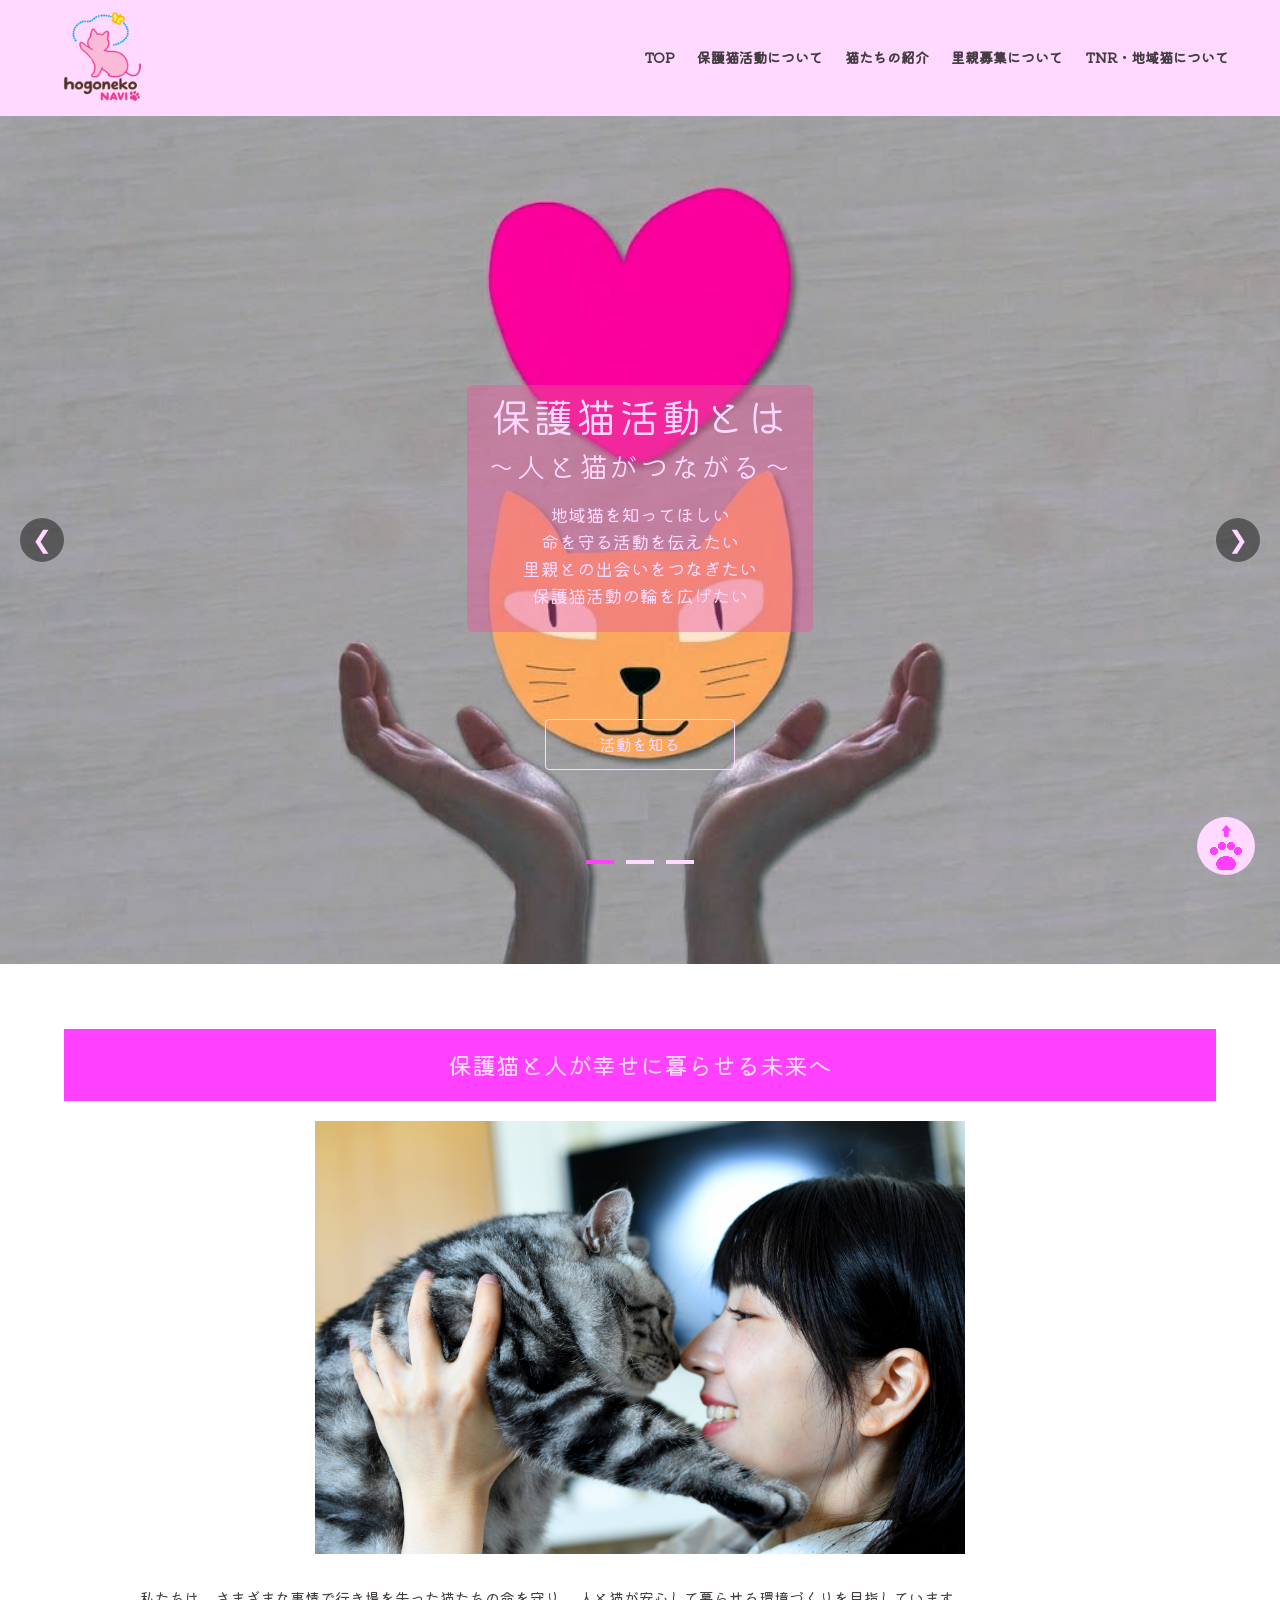
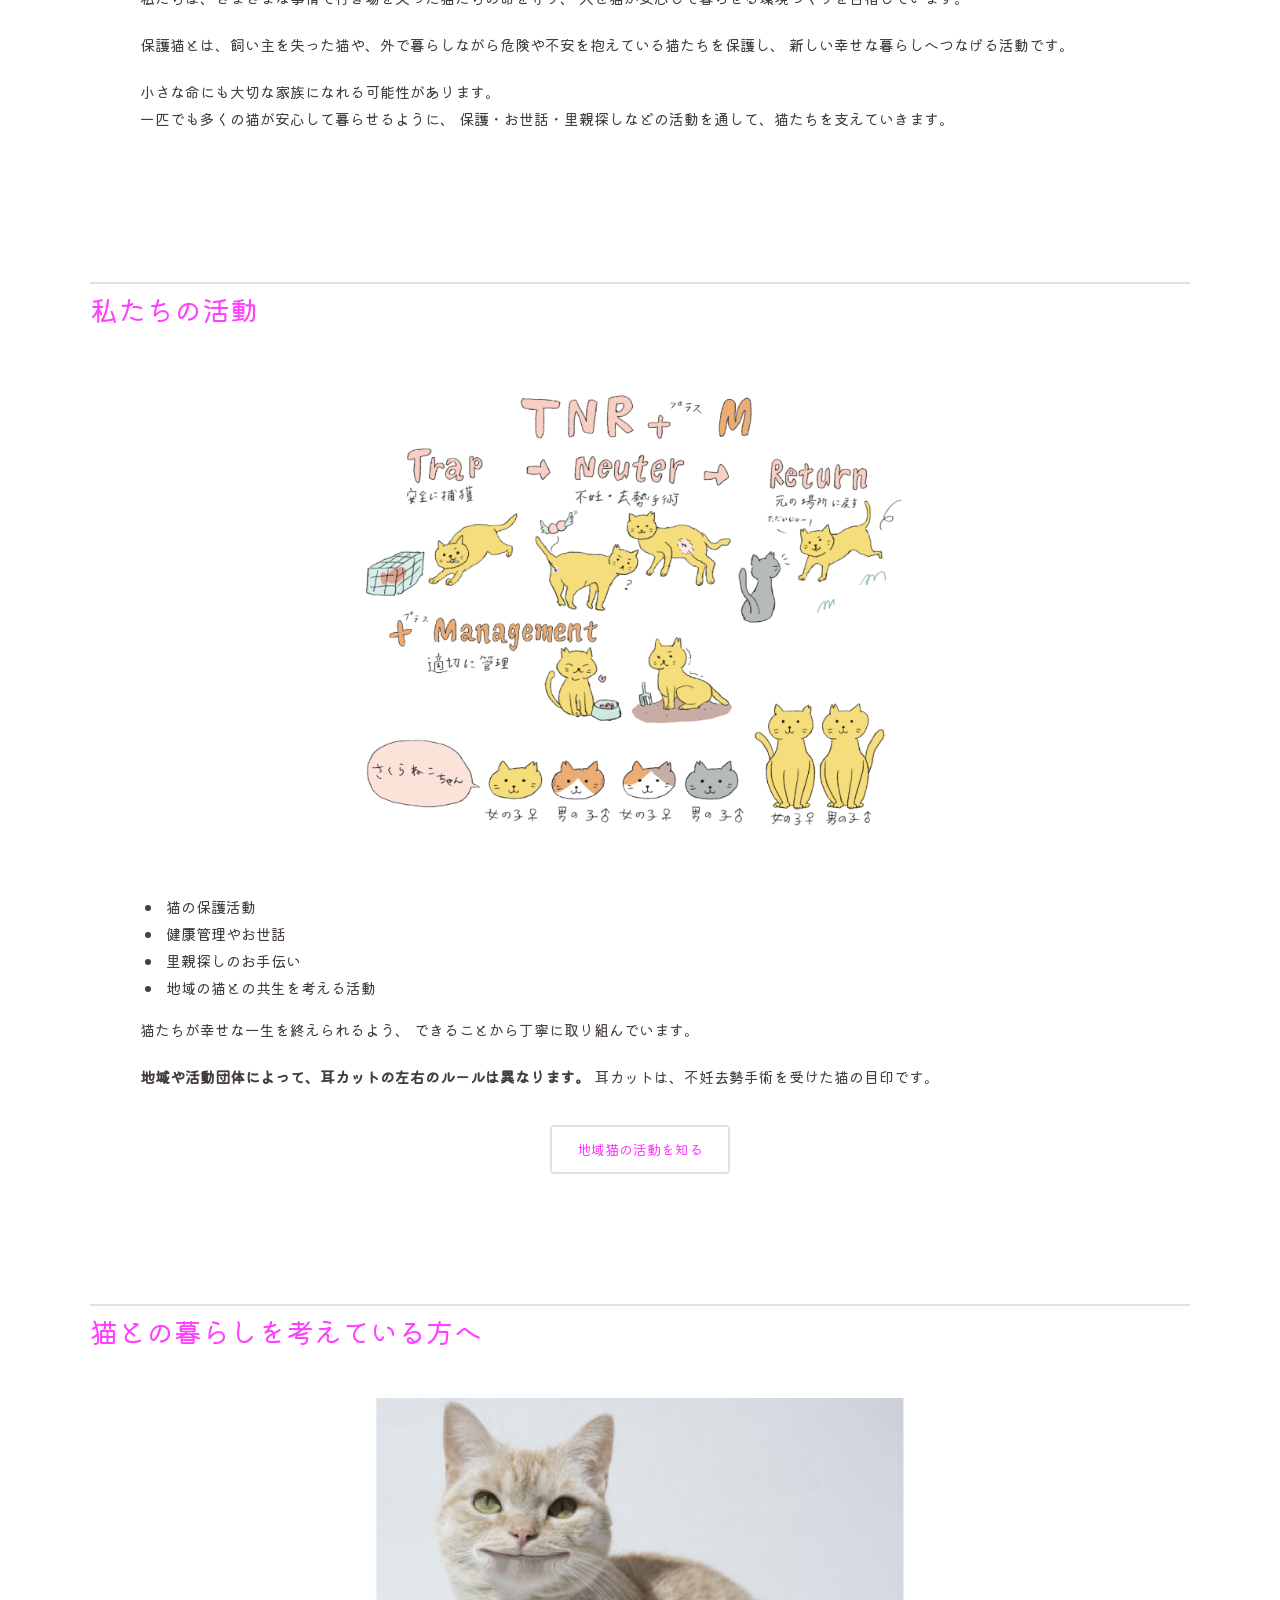
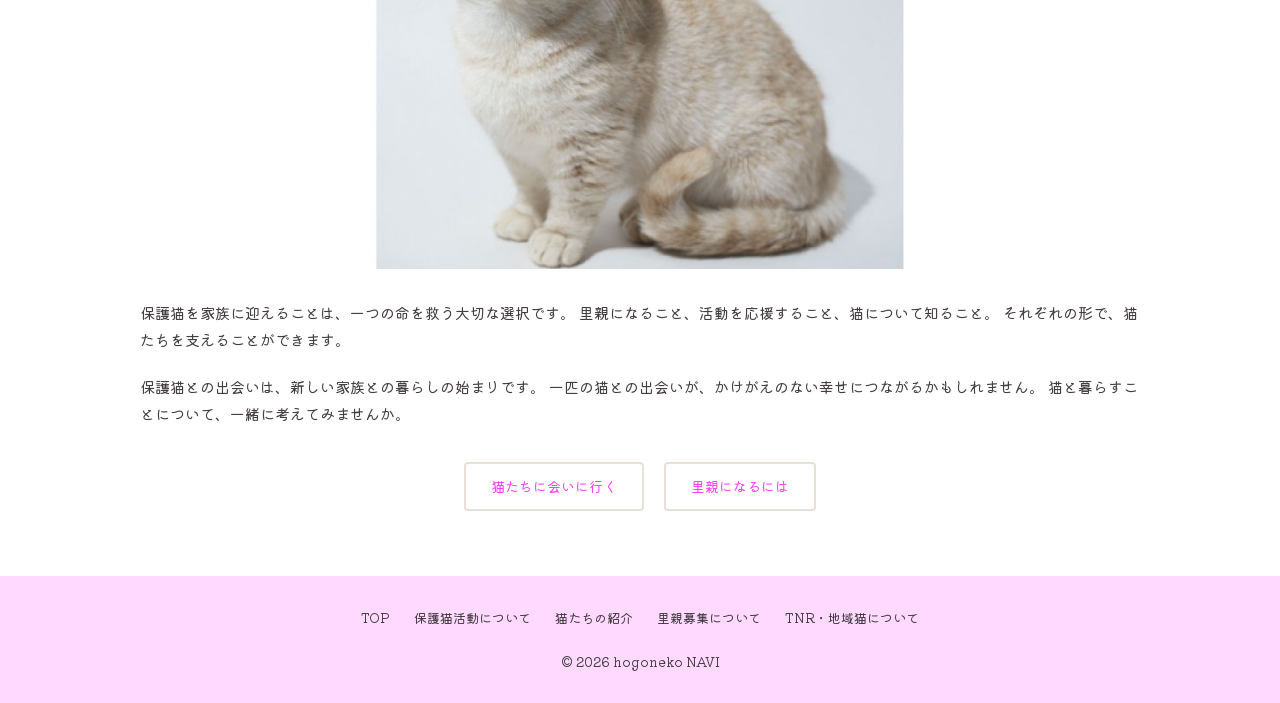
<file: index.html>
<!DOCTYPE html>
<html lang="ja">
<head>
  <meta charset="UTF-8">
  <meta name="viewport" content="width=device-width, initial-scale=1.0">

  <title>hogoneko NAVI｜保護猫と人が幸せに暮らせる未来へ</title>

  <meta name="description" content="保護猫と人が幸せに暮らせる未来へ。保護猫活動や猫たちの紹介、里親募集、TNR・地域猫について紹介します。">

  <link rel="icon" type="image/png" href="images/logo/favicon.png">

  <!-- OGP -->
  <meta property="og:title" content="hogoneko NAVI｜保護猫と人が幸せに暮らせる未来へ">
  <meta property="og:description" content="保護猫と人が幸せに暮らせる未来へ。保護猫活動や猫たちの紹介、里親募集、TNR・地域猫について紹介します。">
  <meta property="og:type" content="website">
  <meta property="og:url" content="https://hogonekonavi.github.io/">
  <meta property="og:image" content="https://hogonekonavi.github.io/images/logo/ogp.png">
  <meta property="og:site_name" content="hogoneko NAVI">
  <meta property="og:locale" content="ja_JP">

  <!-- canonical -->
  <link rel="canonical" href="https://hogonekonavi.github.io/">

  <!-- Google Fonts -->
  <link rel="preconnect" href="https://fonts.googleapis.com">
  <link rel="preconnect" href="https://fonts.gstatic.com" crossorigin>
  <link href="https://fonts.googleapis.com/css2?family=Kiwi+Maru:wght@300;400;500&display=swap" rel="stylesheet">

  <link rel="stylesheet" href="style.css">
</head>


<body>

  <!-- ヘッダー -->
  <header class="site-header">

    <a href="index.html" class="site-logo">
     <img src="images/logo/logo-cat.png" alt="hogoneko NAVI">
    </a>

    <!-- スマートフォン用メニューボタン -->
    <button
      class="menu-toggle"
      type="button"
      aria-label="メニューを開く"
      aria-expanded="false"
      aria-controls="global-nav">
      <span></span>
      <span></span>
      <span></span>
    </button>

    <!-- 共通ナビゲーション -->
    <nav class="global-nav" id="global-nav">
      <a href="index.html">TOP</a>
      <a href="activity.html">保護猫活動について</a>
      <a href="cats.html">猫たちの紹介</a>
      <a href="adoption.html">里親募集について</a>
      <a href="tnr.html">TNR・地域猫について</a>
    </nav>

  </header>


  <!-- メインビジュアル -->
<main>

<section class="hero" id="home">

  <div class="hero-slide active">
    <img src="images/0-top/slide01.jpg" alt="保護猫活動">

    <div class="hero-content">

  <div class="hero-text-box">
  <h1>保護猫活動とは<br>
    <span class="hero-subtitle">～人と猫がつながる～</span>
  </h1>
  <p class="hero-description">
  地域猫を知ってほしい<br>
  命を守る活動を伝えたい<br>
  里親との出会いをつなぎたい<br>
  保護猫活動の輪を広げたい
</p>
</div>

  <a href="activity.html" class="hero-button">活動を知る</a>

</div>
  </div>

 


  <!-- ２枚目：保護された猫の幸せな姿 -->
  <div class="hero-slide">

    <img src="images/0-top/slide02.jpg" alt="安心して暮らす保護猫">

    <div class="hero-content">

  <div class="hero-text-box">
    <h1>保護された猫が<br>
安心して暮らす<br>
<span class="hero-subtitle">（幸せな姿）</span>
</h1>

    <p>
      １匹でも多くの猫が安心して暮らせるように
    </p>
  </div>

  <a href="cats.html" class="hero-button">
    猫たちに会う
  </a>

</div>
</div>
  


  <!-- ３枚目：地域猫を見守る活動 -->
  <div class="hero-slide">

    <img src="images/0-top/slide03.jpg" alt="地域で見守られる猫">

    <div class="hero-content">

  <div class="hero-text-box">
    <h1>地域猫を見守る活動<br>
<span class="hero-subtitle">（地域で生きる猫）</span>
</h1>

    <p>
      地域の理解と協力で猫たちの命を守る
    </p>
  </div>

  <a href="tnr.html" class="hero-button">
    地域猫を知る
  </a>

</div>

  </div>

<!-- 前の画像へ -->
  <button class="slide-arrow prev"
          type="button"
          aria-label="前の画像へ">
    &#10094;
  </button>

  <!-- 次の画像へ -->
  <button class="slide-arrow next"
          type="button"
          aria-label="次の画像へ">
    &#10095;
  </button>

  <!-- 画像の位置を示す丸印 -->
  <div class="slide-indicators">
    <button class="active" type="button" aria-label="１枚目"></button>
    <button type="button" aria-label="２枚目"></button>
    <button type="button" aria-label="３枚目"></button>
  </div>

</section>

<!-- 1. 保護猫と人が幸せに暮らせる未来へ -->
    <section class="content-section about-section" id="about">

      <section class="page-heading">
  <h1>保護猫と人が幸せに暮らせる未来へ</h1>
</section>

      <img
        class="section-image"
        src="images/1-about/about1.jpg"
        alt="猫と人が触れ合う様子"
        loading="lazy"
      >

      <div class="section-text">
        <p>
          私たちは、さまざまな事情で行き場を失った猫たちの命を守り、
          人と猫が安心して暮らせる環境づくりを目指しています。
        </p>

        <p>
          保護猫とは、飼い主を失った猫や、外で暮らしながら危険や不安を抱えている猫たちを保護し、
          新しい幸せな暮らしへつなげる活動です。
        </p>

        <p>
          小さな命にも大切な家族になれる可能性があります。
          <br>一匹でも多くの猫が安心して暮らせるように、
          保護・お世話・里親探しなどの活動を通して、猫たちを支えていきます。
        </p>
      </div>

    </section>


    <!-- 2. 私たちの活動 -->
    <section class="content-section activity-section">

      <h2>私たちの活動</h2>

      <img
        class="section-image"
        src="images/1-about/about2.png"
        alt="保護猫活動のイラスト"
        loading="lazy"
      >

      
<div class="section-text">

  <ul>
    <li>猫の保護活動</li>
    <li>健康管理やお世話</li>
    <li>里親探しのお手伝い</li>
    <li>地域の猫との共生を考える活動</li>
  </ul>

  <p>
    猫たちが幸せな一生を終えられるよう、
    できることから丁寧に取り組んでいます。
  </p>

  <p>
    <strong>
      地域や活動団体によって、耳カットの左右のルールは異なります。
    </strong>
    耳カットは、不妊去勢手術を受けた猫の目印です。
  </p>

</div>


      <a href="tnr.html" class="more-button">
        地域猫の活動を知る
      </a>

    </section>


    <!-- 3. 猫との暮らしを考えている方へ -->
    <section class="content-section living-section">

      <h2>猫との暮らしを考えている方へ</h2>

      <img
        class="section-image"
        src="images/1-about/about3.jpg"
        alt="猫との暮らしをイメージした猫の写真"
        loading="lazy"
      >

      <div class="section-text">
        
<p>
  保護猫を家族に迎えることは、一つの命を救う大切な選択です。
  里親になること、活動を応援すること、猫について知ること。
  それぞれの形で、猫たちを支えることができます。
</p>

<p>
  保護猫との出会いは、新しい家族との暮らしの始まりです。
  一匹の猫との出会いが、かけがえのない幸せにつながるかもしれません。
  猫と暮らすことについて、一緒に考えてみませんか。
</p>

      </div>

      <a href="cats.html" class="more-button">
  猫たちに会いに行く
</a>

      <a href="adoption.html" class="more-button">
  里親になるには
</a>

    </section>

  </main>


  <!-- フッター -->
  <footer class="site-footer">

    <nav class="footer-nav">
      <a href="index.html">TOP</a>
      <a href="activity.html">保護猫活動について</a>
      <a href="cats.html">猫たちの紹介</a>
      <a href="adoption.html">里親募集について</a>
      <a href="tnr.html">TNR・地域猫について</a>
    </nav>

   <p>&copy; 2026 hogoneko NAVI</p>

    </footer>

  <script src="script.js"></script>

<a href="#" class="back-to-top" aria-label="ページ上部に戻る">
  <span class="paw-print" aria-hidden="true"></span>
</a>

</body>
</html>
</file>
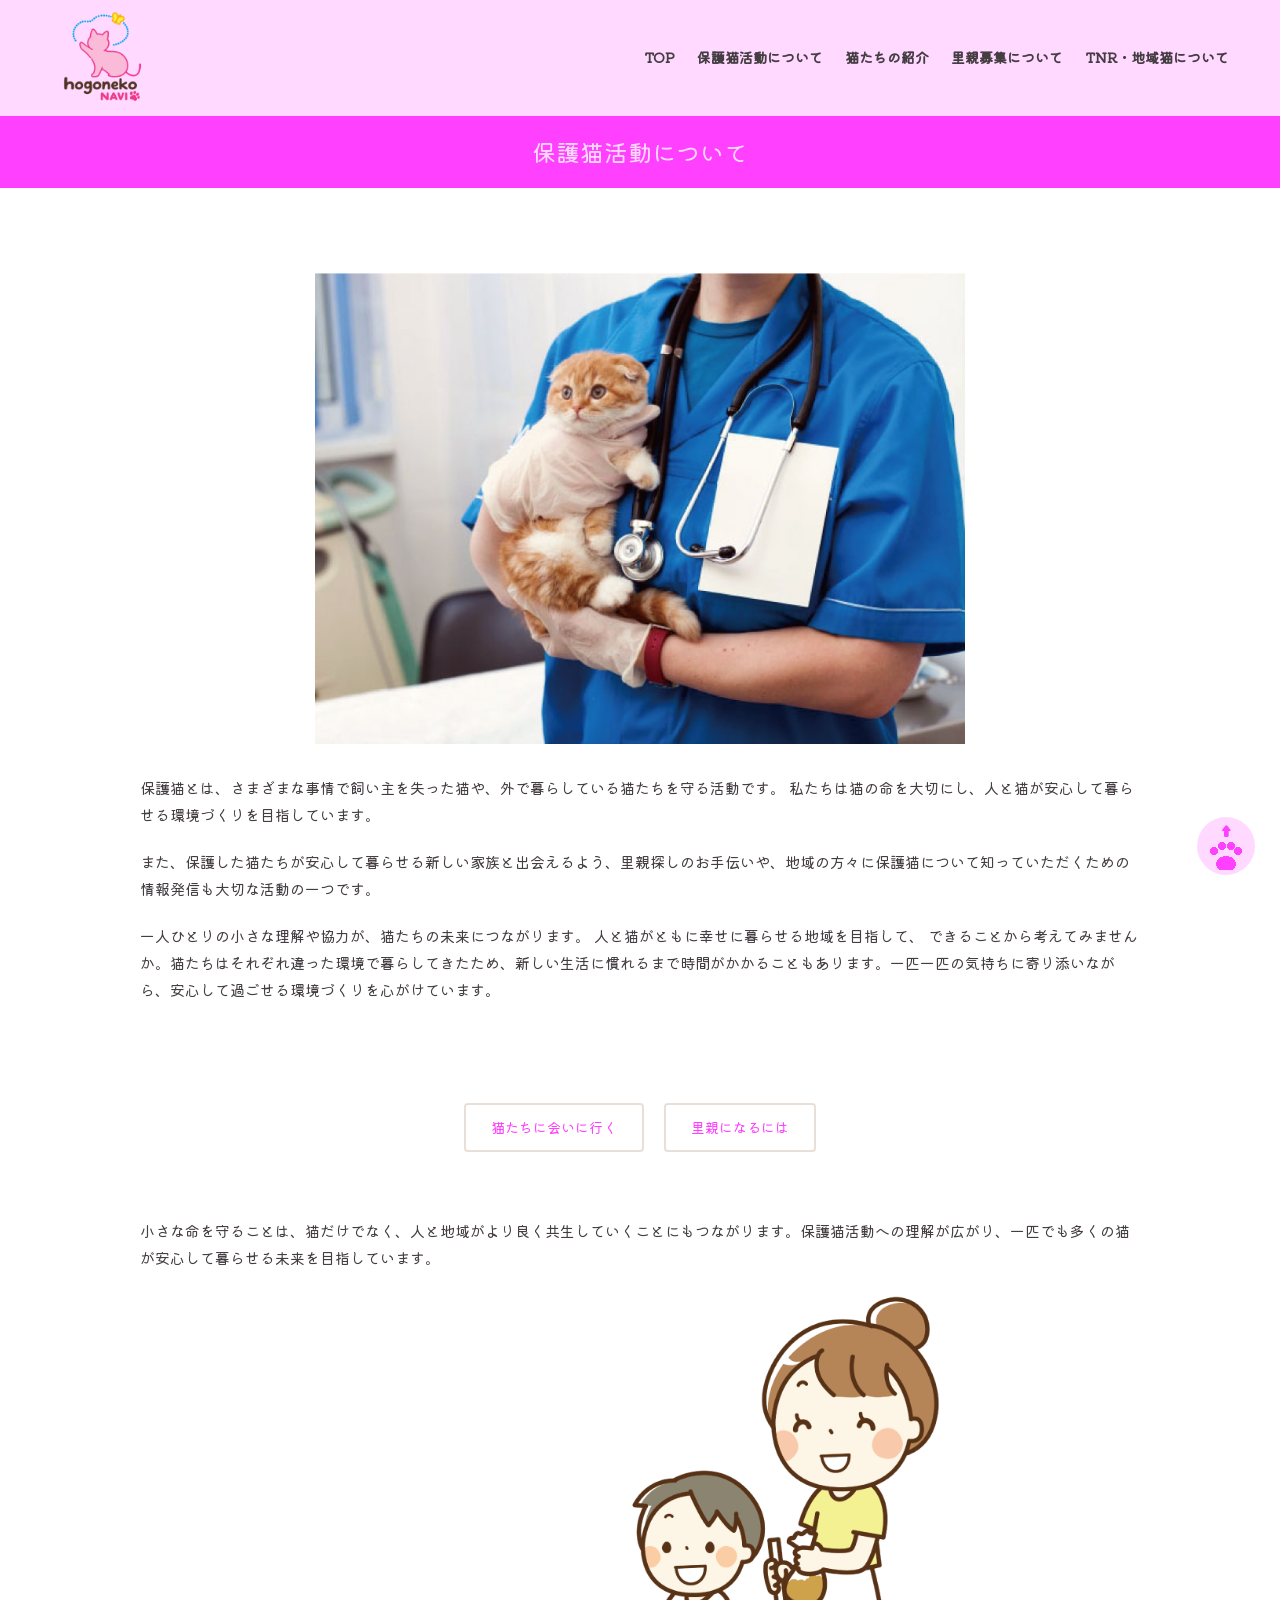
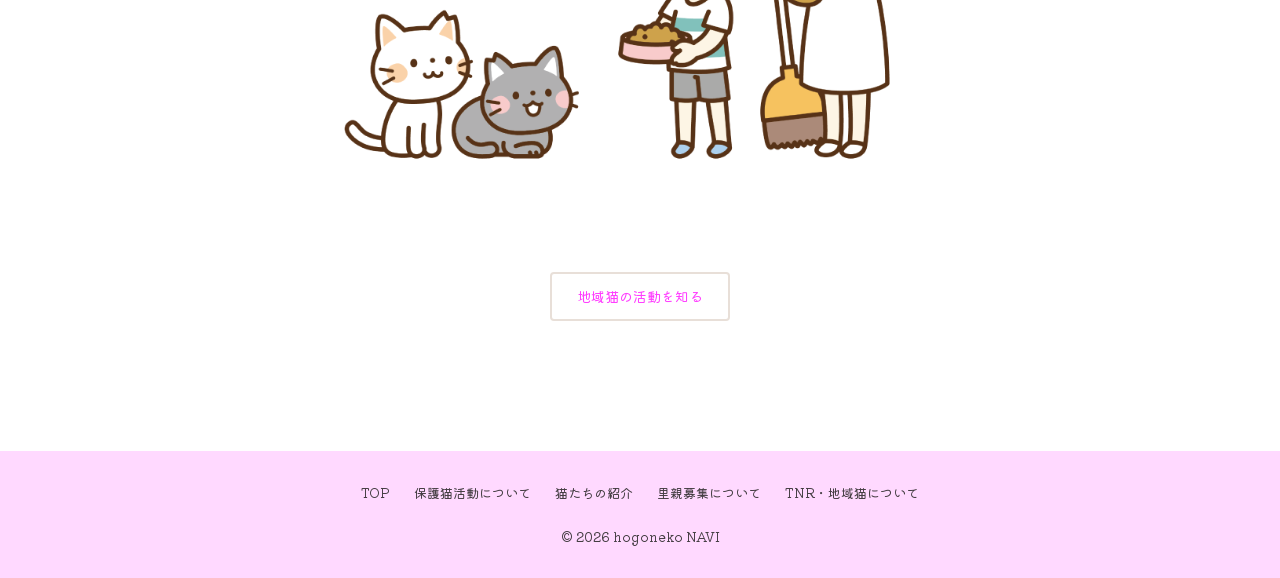
<file: activity.html>
<!DOCTYPE html>
<html lang="ja">
<head>
  <meta charset="UTF-8">
  <meta name="viewport" content="width=device-width, initial-scale=1.0">

  <title>保護猫活動について｜hogoneko NAVI</title>

  <meta name="description" content="保護猫活動の目的や、保護された猫たちが安心して暮らせるように取り組む活動について紹介します。">

  <link rel="icon" type="image/png" href="images/logo/favicon.png">

  <!-- OGP -->
  <meta property="og:title" content="保護猫活動について｜hogoneko NAVI">
  <meta property="og:description" content="保護猫活動の目的や、保護された猫たちが安心して暮らせるように取り組む活動について紹介します。">
  <meta property="og:type" content="article">
  <meta property="og:url" content="https://hogonekonavi.github.io/activity.html">
  <meta property="og:image" content="https://hogonekonavi.github.io/images/logo/ogp.png">
  <meta property="og:site_name" content="hogoneko NAVI">
  <meta property="og:locale" content="ja_JP">

  <!-- canonical -->
  <link rel="canonical" href="https://hogonekonavi.github.io/activity.html">
  <!-- Google Fonts -->
  <link rel="preconnect" href="https://fonts.googleapis.com">
  <link rel="preconnect" href="https://fonts.gstatic.com" crossorigin>
  <link href="https://fonts.googleapis.com/css2?family=Kiwi+Maru:wght@300;400;500&display=swap" rel="stylesheet">

  <link rel="stylesheet" href="style.css">
</head>


<body>

  <!-- ヘッダー -->
  <header class="site-header">

    <a href="index.html" class="site-logo">
     <img src="images/logo/logo-cat.png" alt="hogoneko NAVI">
    </a>

    <!-- スマートフォン用メニューボタン -->
    <button
      class="menu-toggle"
      type="button"
      aria-label="メニューを開く"
      aria-expanded="false"
      aria-controls="global-nav">
      <span></span>
      <span></span>
      <span></span>
    </button>

    <!-- 共通ナビゲーション -->
    <nav class="global-nav" id="global-nav">
      <a href="index.html">TOP</a>
      <a href="activity.html">保護猫活動について</a>
      <a href="cats.html">猫たちの紹介</a>
      <a href="adoption.html">里親募集について</a>
      <a href="tnr.html">TNR・地域猫について</a>
    </nav>

  </header>


  <!-- メインビジュアル -->
<main>

    <!-- ページタイトル -->
<section class="page-heading">
  <h1>保護猫活動について</h1>
</section>

<!-- 保護猫活動の紹介 -->
<section class="content-section activity-section">

  <img
    class="section-image"
    src="images/2-activity/activity1.jpg"
    alt="人が猫を抱き、ケアしている様子"
  >

  <div class="section-text">

    <p>
      保護猫とは、さまざまな事情で飼い主を失った猫や、外で暮らしている猫たちを守る活動です。
      私たちは猫の命を大切にし、人と猫が安心して暮らせる環境づくりを目指しています。
    </p>

    <p>
      また、保護した猫たちが安心して暮らせる新しい家族と出会えるよう、里親探しのお手伝いや、地域の方々に保護猫について知っていただくための情報発信も大切な活動の一つです。
    </p>

    <p>
      一人ひとりの小さな理解や協力が、猫たちの未来につながります。
      人と猫がともに幸せに暮らせる地域を目指して、
      できることから考えてみませんか。猫たちはそれぞれ違った環境で暮らしてきたため、新しい生活に慣れるまで時間がかかることもあります。一匹一匹の気持ちに寄り添いながら、安心して過ごせる環境づくりを心がけています。
    </p>

  </div>

  <!-- 猫たち・里親募集へのリンク -->
  <section class="content-section">
    <a href="cats.html" class="more-button">
      猫たちに会いに行く
    </a>

    <a href="adoption.html" class="more-button">
      里親になるには
    </a>
  </section>

  <div class="section-text">

    <p>
      小さな命を守ることは、猫だけでなく、人と地域がより良く共生していくことにもつながります。保護猫活動への理解が広がり、一匹でも多くの猫が安心して暮らせる未来を目指しています。
    </p>

  </div>

  <img
    class="section-image"
    src="images/2-activity/activity2.png"
    alt="保護猫活動をイメージしたイラスト"
    loading="lazy"
  >

  <!-- TNR・地域猫へのリンク -->
  <section class="content-section">
    <a href="tnr.html" class="more-button">
      地域猫の活動を知る
    </a>
  </section>

</section>

  </main>

  <!-- フッター -->
  <footer class="site-footer">

    <nav class="footer-nav">
      <a href="index.html">TOP</a>
      <a href="activity.html">保護猫活動について</a>
      <a href="cats.html">猫たちの紹介</a>
      <a href="adoption.html">里親募集について</a>
      <a href="tnr.html">TNR・地域猫について</a>
    </nav>

   <p>&copy; 2026 hogoneko NAVI</p>

    </footer>

  <script src="script.js"></script>

<a href="#" class="back-to-top" aria-label="ページ上部に戻る">
  <span class="paw-print" aria-hidden="true"></span>
</a>

</body>
</html>
</file>
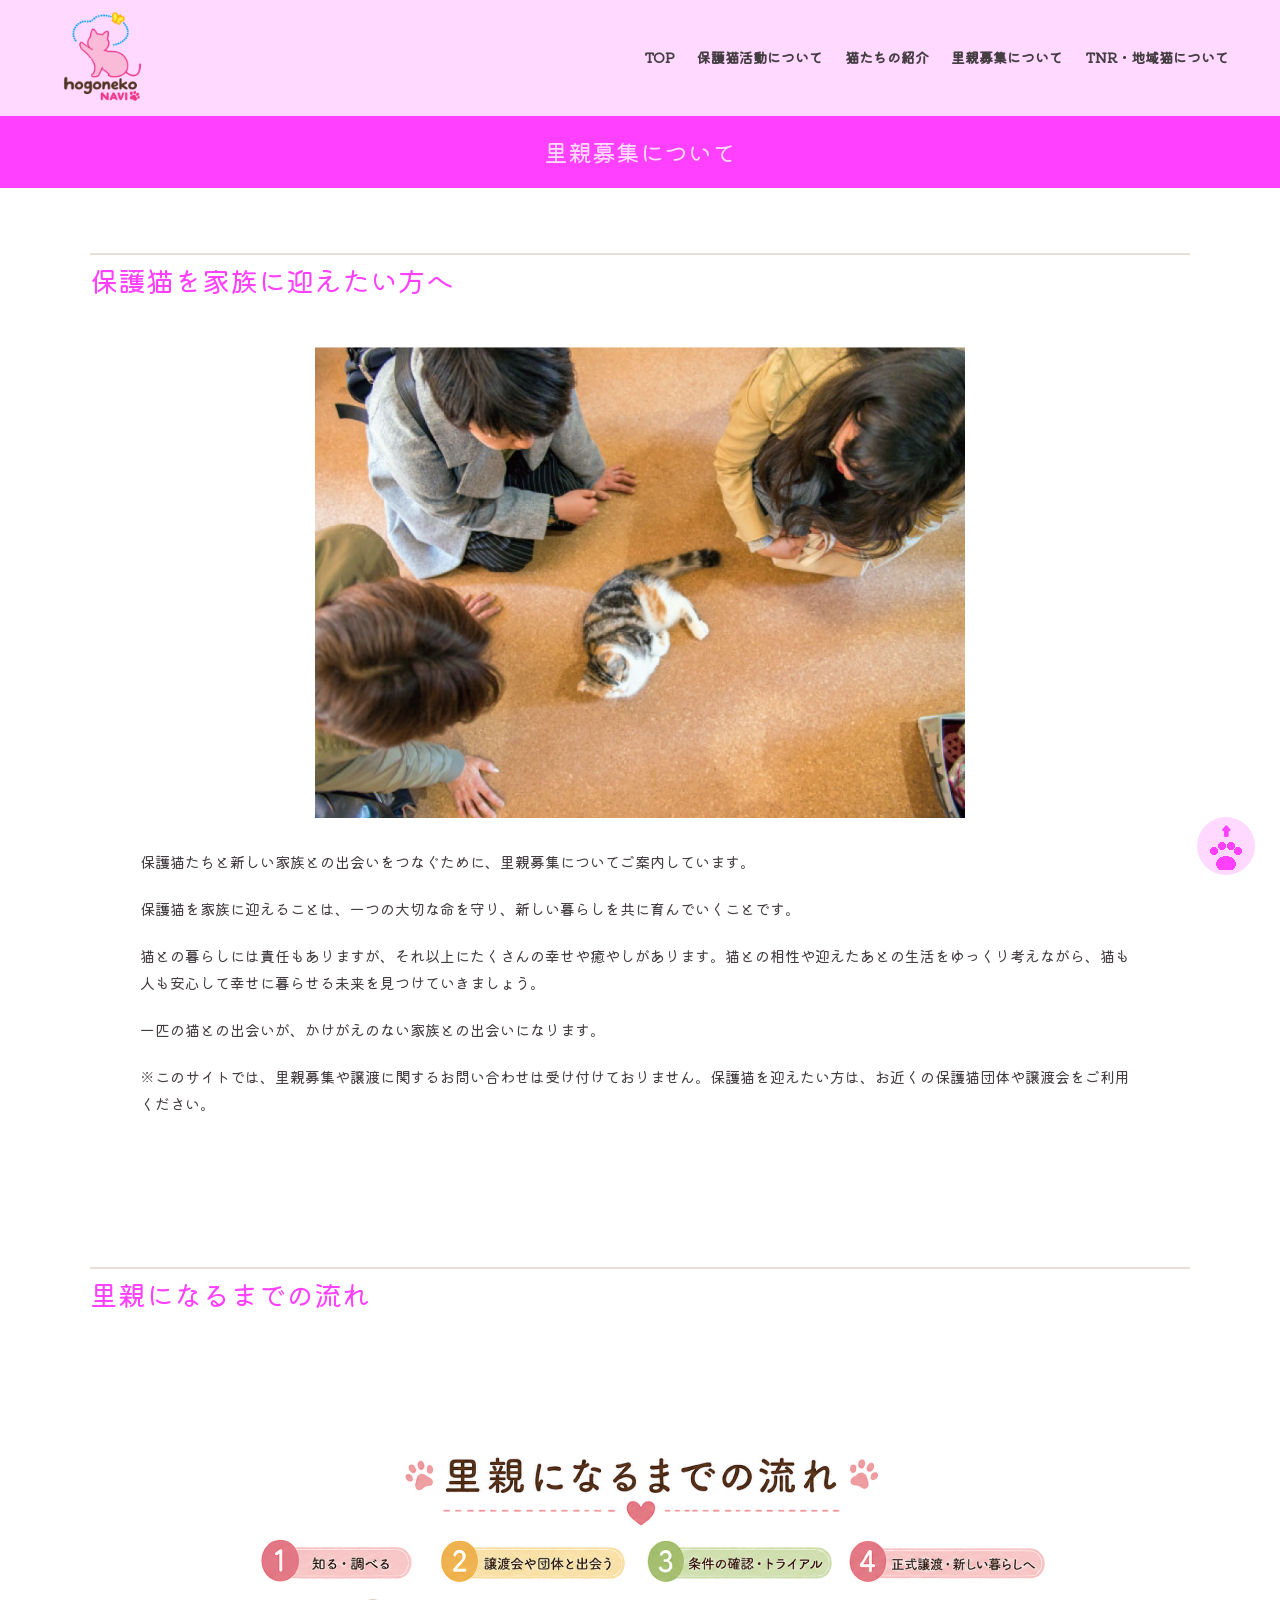
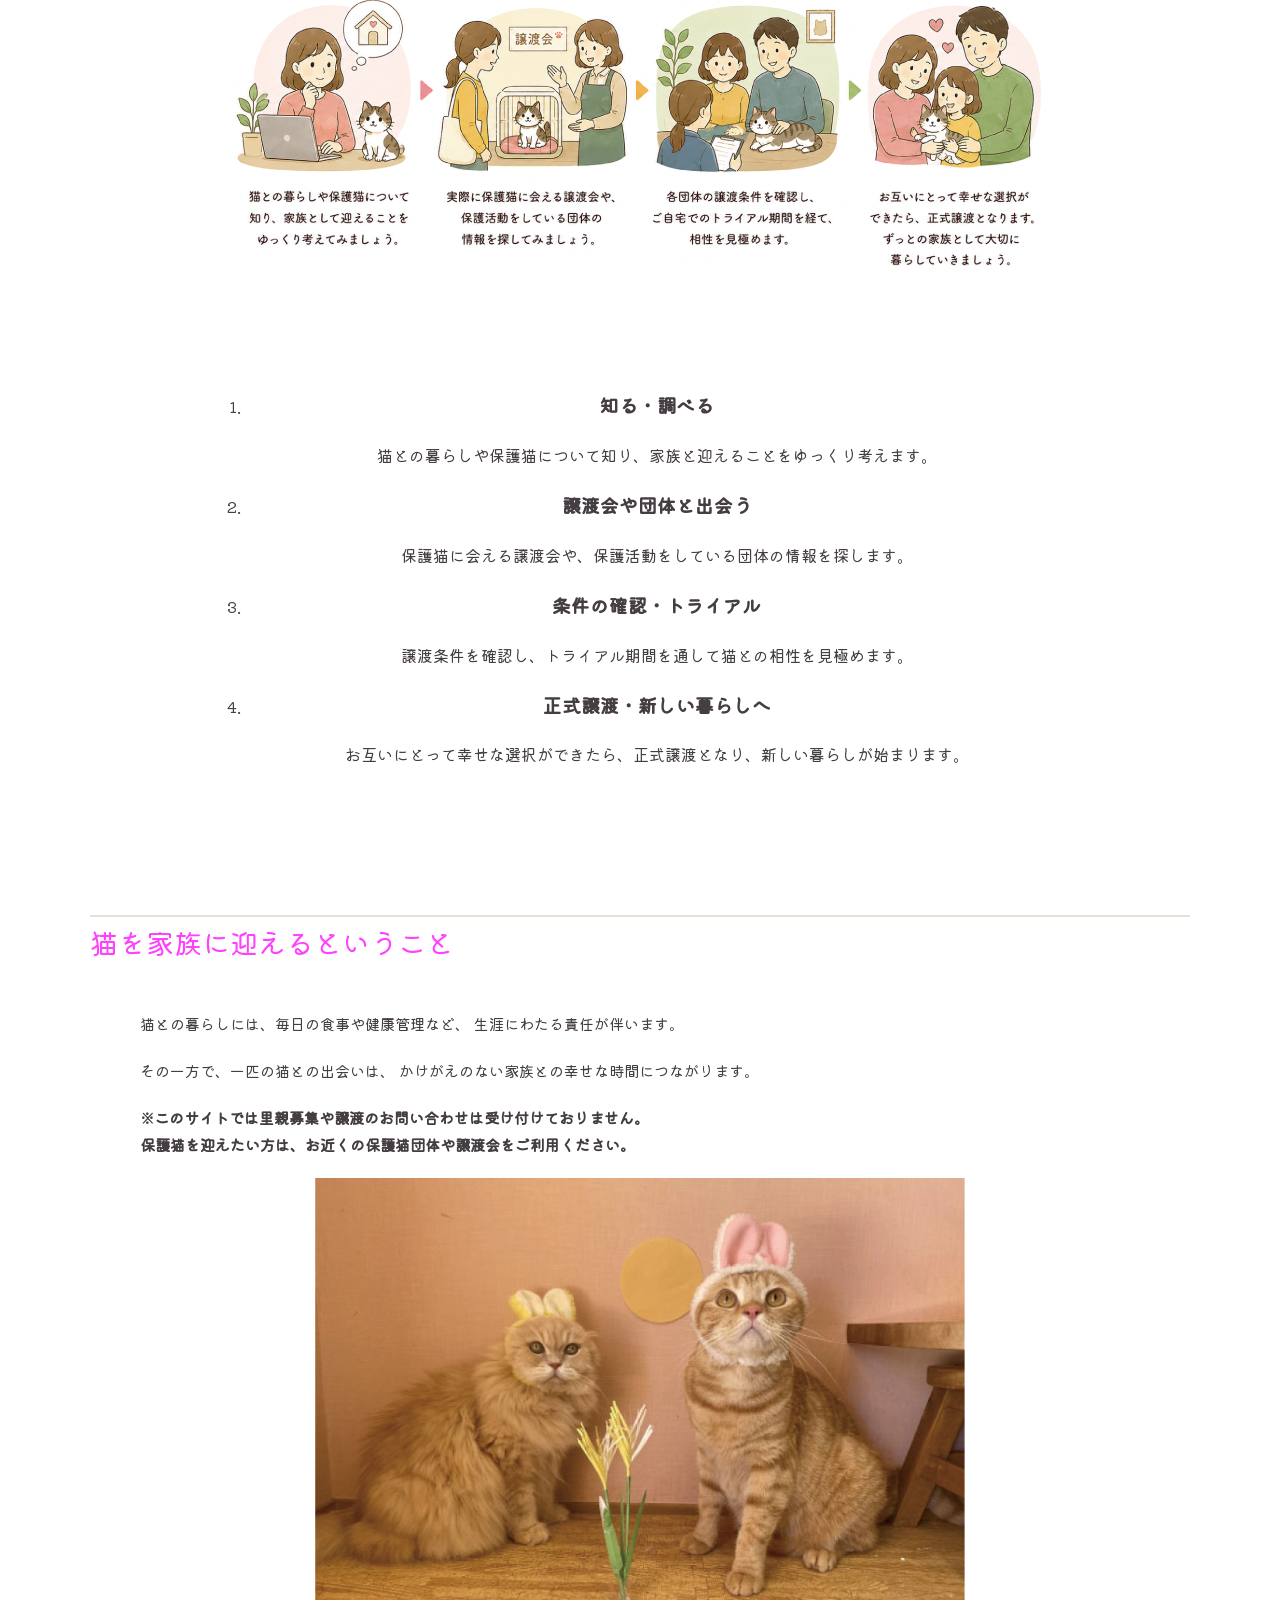
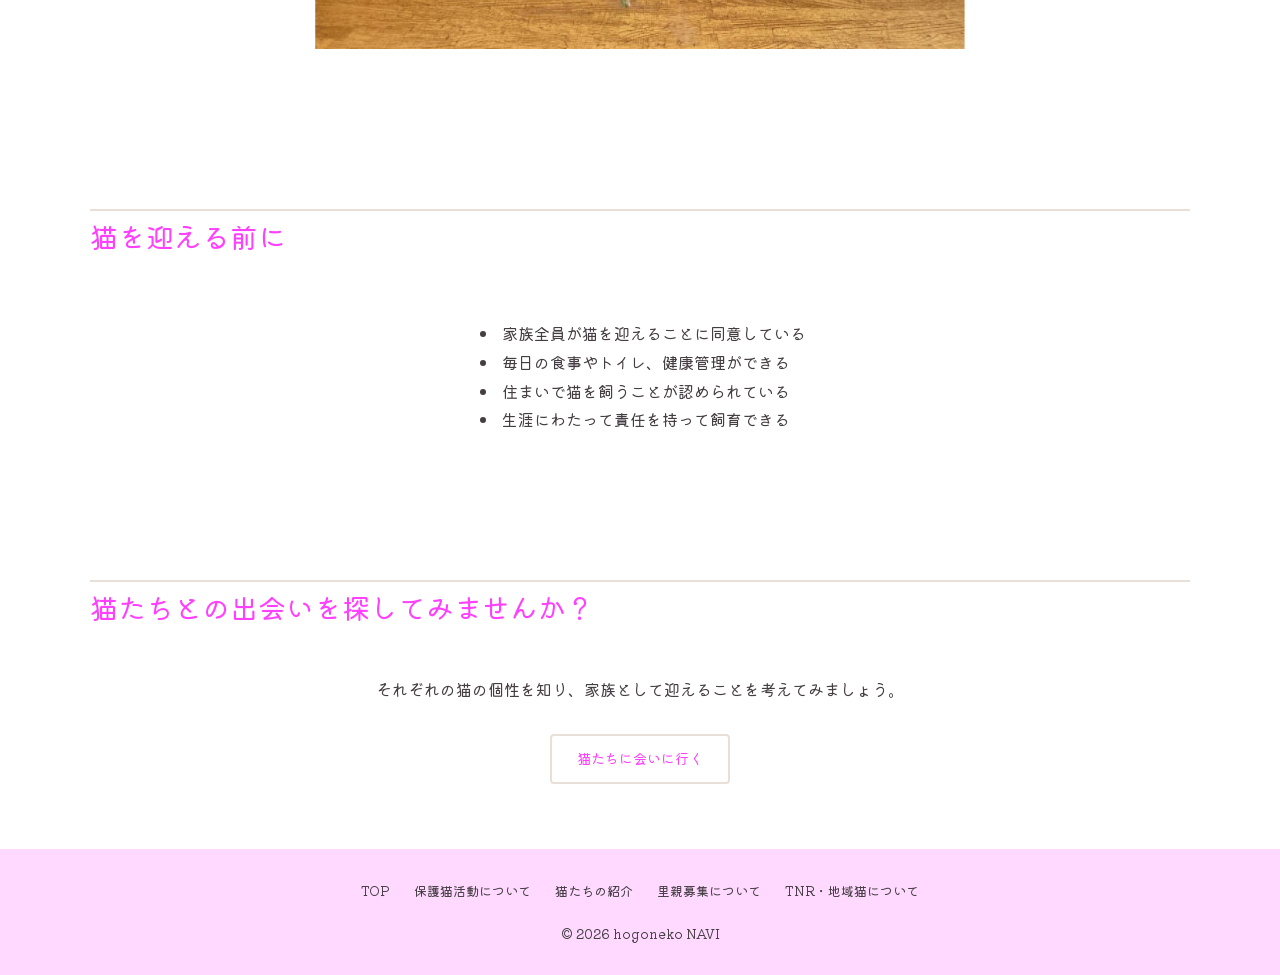
<file: adoption.html>
<!DOCTYPE html>
<html lang="ja">
<head>
  <meta charset="UTF-8">
  <meta name="viewport" content="width=device-width, initial-scale=1.0">

  <title>里親募集について｜hogoneko NAVI</title>

  <meta name="description" content="保護猫を家族に迎えたい方へ。里親になるまでの流れや、猫と人が幸せに暮らすために知っておきたいことを紹介します。">

  <link rel="icon" type="image/png" href="images/logo/favicon.png">

  <!-- OGP -->
  <meta property="og:title" content="里親募集について｜hogoneko NAVI">
  <meta property="og:description" content="保護猫を家族に迎えたい方へ。里親になるまでの流れや、猫と人が幸せに暮らすために知っておきたいことを紹介します。">
  <meta property="og:type" content="article">
  <meta property="og:url" content="https://hogonekonavi.github.io/adoption.html">
  <meta property="og:image" content="https://hogonekonavi.github.io/images/logo/ogp.png">
  <meta property="og:site_name" content="hogoneko NAVI">
  <meta property="og:locale" content="ja_JP">

  <!-- canonical -->
  <link rel="canonical" href="https://hogonekonavi.github.io/adoption.html">

  <!-- Google Fonts -->
  <link rel="preconnect" href="https://fonts.googleapis.com">
  <link rel="preconnect" href="https://fonts.gstatic.com" crossorigin>
  <link href="https://fonts.googleapis.com/css2?family=Kiwi+Maru:wght@300;400;500&display=swap" rel="stylesheet">

  <link rel="stylesheet" href="style.css">
</head>


<body>

  <!-- ヘッダー -->
  <header class="site-header">

    <a href="index.html" class="site-logo">
     <img src="images/logo/logo-cat.png" alt="hogoneko NAVI">
    </a>

    <!-- スマートフォン用メニューボタン -->
    <button
      class="menu-toggle"
      type="button"
      aria-label="メニューを開く"
      aria-expanded="false"
      aria-controls="global-nav">
      <span></span>
      <span></span>
      <span></span>
    </button>

    <!-- 共通ナビゲーション -->
    <nav class="global-nav" id="global-nav">
      <a href="index.html">TOP</a>
      <a href="activity.html">保護猫活動について</a>
      <a href="cats.html">猫たちの紹介</a>
      <a href="adoption.html">里親募集について</a>
      <a href="tnr.html">TNR・地域猫について</a>
    </nav>

  </header>

  <main>

    <!-- ページタイトル -->
    <section class="page-heading">
      <h1>里親募集について</h1>
    </section>

    
    <!-- はじめに -->
    <section class="content-section">
      <h2>保護猫を家族に迎えたい方へ</h2>

       <!-- 後から写真を追加 -->
       <img class="section-image" src="images/4-adoption/adoption1.jpg" alt="女性3人が猫を中央に囲んでいる">

      <div class="section-text">

  <p>保護猫たちと新しい家族との出会いをつなぐために、里親募集についてご案内しています。</p>

  <p>保護猫を家族に迎えることは、一つの大切な命を守り、新しい暮らしを共に育んでいくことです。</p>

  <p>猫との暮らしには責任もありますが、それ以上にたくさんの幸せや癒やしがあります。猫との相性や迎えたあとの生活をゆっくり考えながら、猫も人も安心して幸せに暮らせる未来を見つけていきましょう。</p>

  <p>一匹の猫との出会いが、かけがえのない家族との出会いになります。</p>

  <p>※このサイトでは、里親募集や譲渡に関するお問い合わせは受け付けておりません。保護猫を迎えたい方は、お近くの保護猫団体や譲渡会をご利用ください。</p>

</div>

     
    </section>

    <!-- 里親になるまでの流れ -->
    <section class="content-section">
      <h2>里親になるまでの流れ</h2>

      <!-- 後から流れを説明する画像を追加 -->
       <img src="images/4-adoption/adoption2.png" alt="里親になるまでの流れ"> 

<ol class="adoption-steps">
  <li>
    <h3>知る・調べる</h3>
    <p>猫との暮らしや保護猫について知り、家族と迎えることをゆっくり考えます。</p>
  </li>

  <li>
    <h3>譲渡会や団体と出会う</h3>
    <p>保護猫に会える譲渡会や、保護活動をしている団体の情報を探します。</p>
  </li>

  <li>
    <h3>条件の確認・トライアル</h3>
    <p>譲渡条件を確認し、トライアル期間を通して猫との相性を見極めます。</p>
  </li>

  <li>
    <h3>正式譲渡・新しい暮らしへ</h3>
    <p>お互いにとって幸せな選択ができたら、正式譲渡となり、新しい暮らしが始まります。</p>
  </li>
</ol>

  </section>

     <!-- 猫を家族に迎えるということ -->
  <section class="content-section">

  <h2>猫を家族に迎えるということ</h2>

  <div class="section-text">

    <p>
      猫との暮らしには、毎日の食事や健康管理など、
      生涯にわたる責任が伴います。
    </p>

    <p>
      その一方で、一匹の猫との出会いは、
      かけがえのない家族との幸せな時間につながります。
    </p>

    <p>
      <strong>
        ※このサイトでは里親募集や譲渡のお問い合わせは受け付けておりません。<br>
        保護猫を迎えたい方は、お近くの保護猫団体や譲渡会をご利用ください。
      </strong>
    </p>

  </div>

  <img
    class="section-image"
    src="images/4-adoption/adoption3.jpg"
    alt="被り物をしている2匹の猫"
  >

</section>

    <!-- 猫を迎える前に -->
    <section class="content-section">
      <h2>猫を迎える前に</h2>

      <ul>
        <li>家族全員が猫を迎えることに同意している</li>
        <li>毎日の食事やトイレ、健康管理ができる</li>
        <li>住まいで猫を飼うことが認められている</li>
        <li>生涯にわたって責任を持って飼育できる</li>
      </ul>
    </section>

    <!-- 猫の紹介・トップページへの案内 -->
    <section class="content-section">
  <h2>猫たちとの出会いを探してみませんか？</h2>
  <p>
    それぞれの猫の個性を知り、家族として迎えることを考えてみましょう。
  </p>
  <a href="cats.html" class="more-button">
    猫たちに会いに行く
  </a>
</section>

  </main>

 <!-- フッター -->
  <footer class="site-footer">

    <nav class="footer-nav">
      <a href="index.html">TOP</a>
      <a href="activity.html">保護猫活動について</a>
      <a href="cats.html">猫たちの紹介</a>
      <a href="adoption.html">里親募集について</a>
      <a href="tnr.html">TNR・地域猫について</a>
    </nav>

   <p>&copy; 2026 hogoneko NAVI</p>

    </footer>

  <script src="script.js"></script>

<a href="#" class="back-to-top" aria-label="ページ上部に戻る">
  <span class="paw-print" aria-hidden="true"></span>
</a>

</body>
</html>
</file>
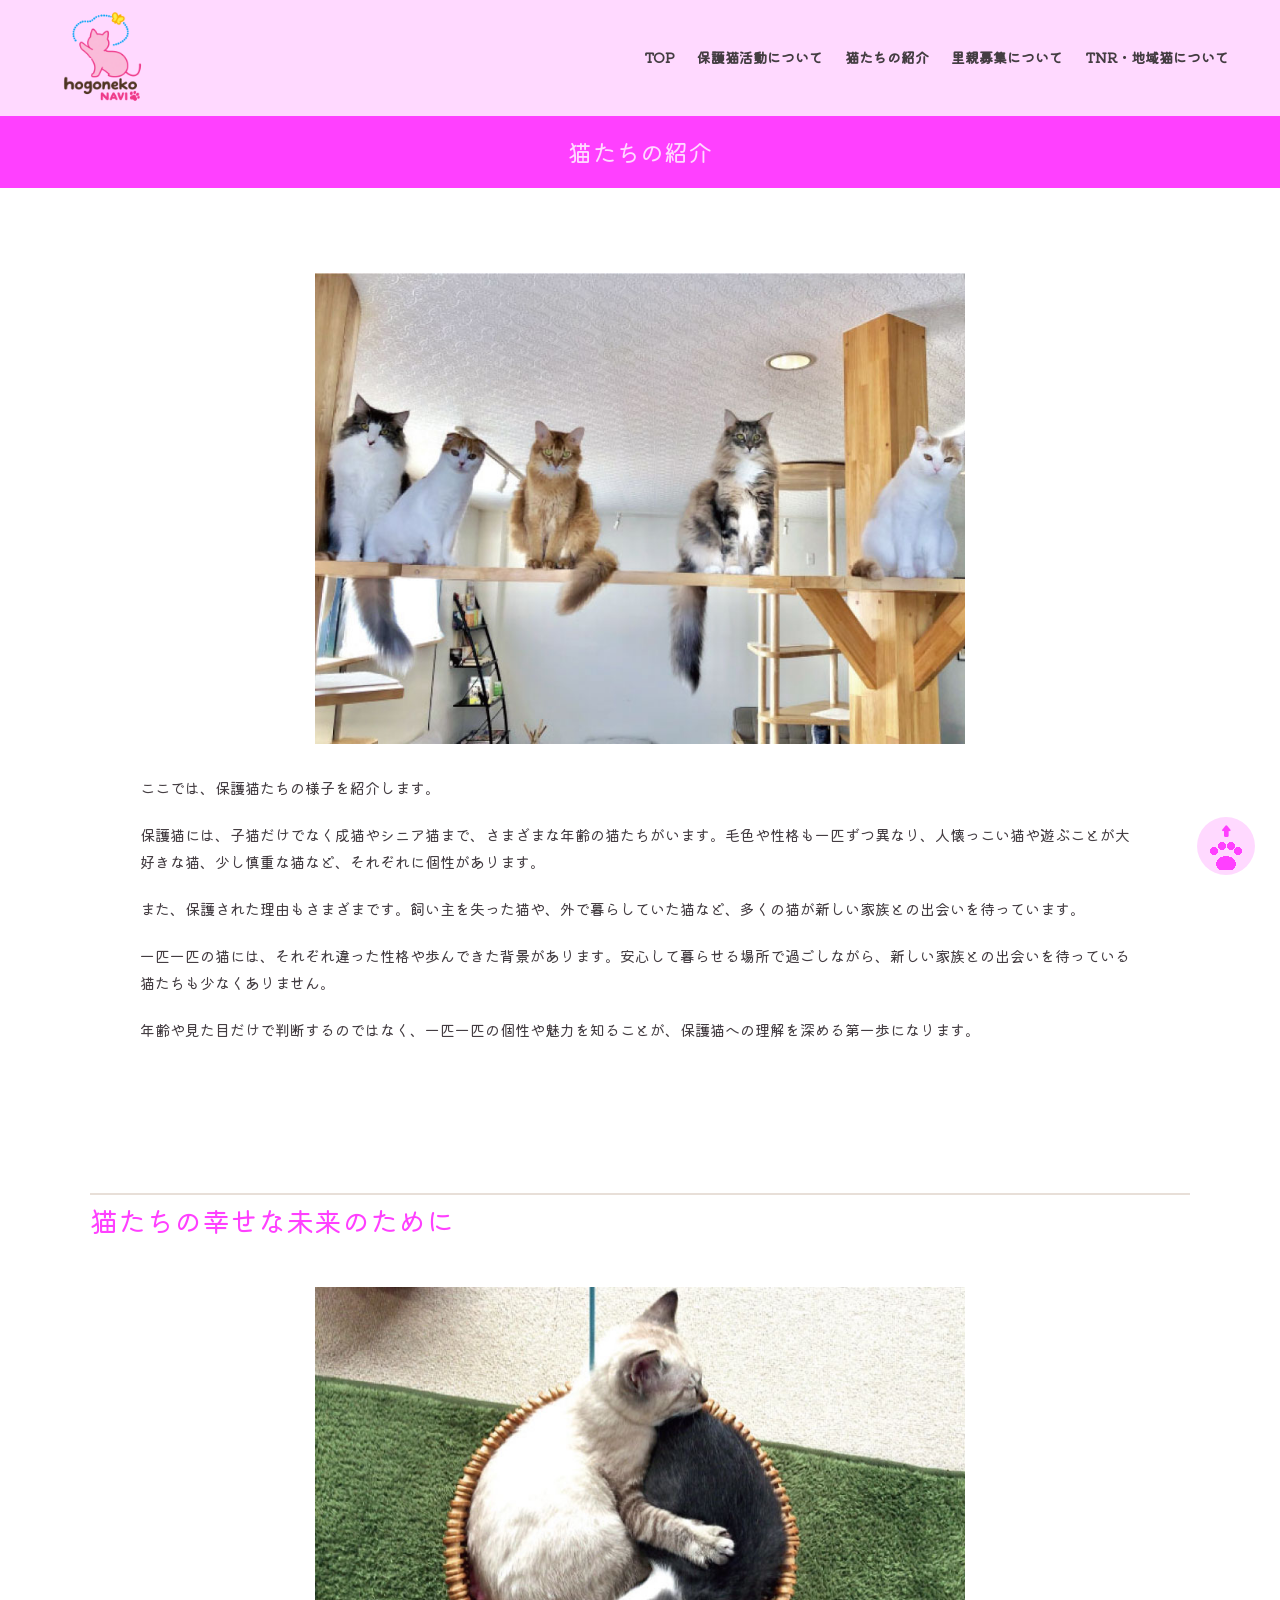
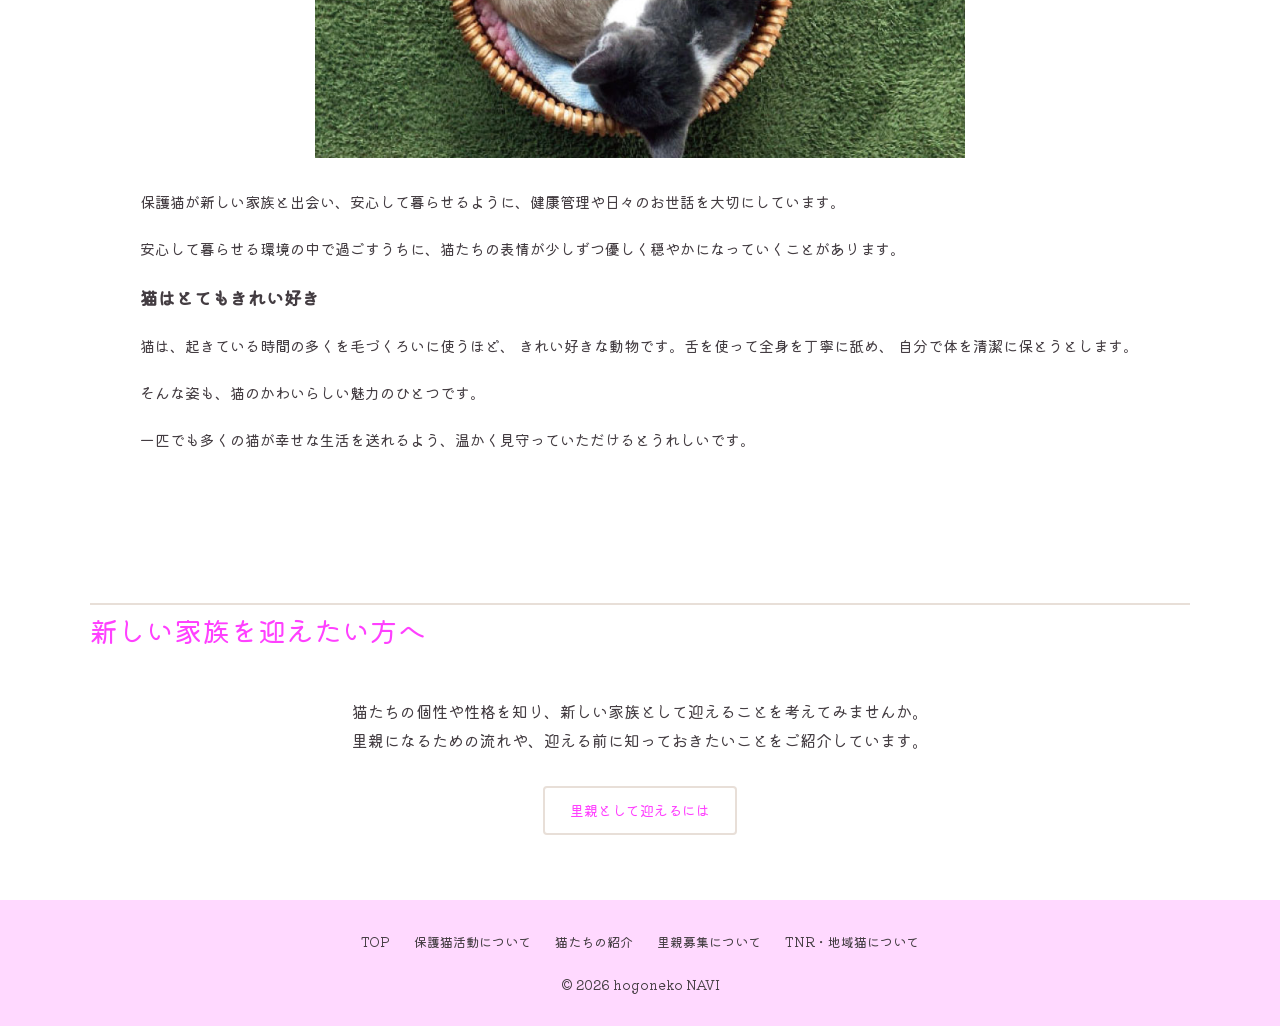
<file: cats.html>
<!DOCTYPE html>
<html lang="ja">
<head>
  <meta charset="UTF-8">
  <meta name="viewport" content="width=device-width, initial-scale=1.0">

  <title>猫たちの紹介｜hogoneko NAVI</title>

  <meta name="description" content="保護され、新しい家族との出会いを待つ猫たちを紹介します。それぞれの猫の個性や魅力を知ってください。">

  <link rel="icon" type="image/png" href="images/logo/favicon.png">

  <!-- OGP -->
  <meta property="og:title" content="猫たちの紹介｜hogoneko NAVI">
  <meta property="og:description" content="保護され、新しい家族との出会いを待つ猫たちを紹介します。それぞれの猫の個性や魅力を知ってください。">
  <meta property="og:type" content="article">
  <meta property="og:url" content="https://hogonekonavi.github.io/cats.html">
  <meta property="og:image" content="https://hogonekonavi.github.io/images/logo/ogp.png">
  <meta property="og:site_name" content="hogoneko NAVI">
  <meta property="og:locale" content="ja_JP">

  <!-- canonical -->
  <link rel="canonical" href="https://hogonekonavi.github.io/cats.html">

  <!-- Google Fonts -->
  <link rel="preconnect" href="https://fonts.googleapis.com">
  <link rel="preconnect" href="https://fonts.gstatic.com" crossorigin>
  <link href="https://fonts.googleapis.com/css2?family=Kiwi+Maru:wght@300;400;500&display=swap" rel="stylesheet">

  <link rel="stylesheet" href="style.css">
</head>


<body>

  <!-- ヘッダー -->
  <header class="site-header">

    <a href="index.html" class="site-logo">
     <img src="images/logo/logo-cat.png" alt="hogoneko NAVI">
    </a>

    <!-- スマートフォン用メニューボタン -->
    <button
      class="menu-toggle"
      type="button"
      aria-label="メニューを開く"
      aria-expanded="false"
      aria-controls="global-nav">
      <span></span>
      <span></span>
      <span></span>
    </button>

    <!-- 共通ナビゲーション -->
    <nav class="global-nav" id="global-nav">
      <a href="index.html">TOP</a>
      <a href="activity.html">保護猫活動について</a>
      <a href="cats.html">猫たちの紹介</a>
      <a href="adoption.html">里親募集について</a>
      <a href="tnr.html">TNR・地域猫について</a>
    </nav>

  </header>

  
<main>

  <!-- ページタイトル -->
  <section class="page-heading">
    <h1>猫たちの紹介</h1>
  </section>

  <!-- 猫たちの紹介 -->
  <section class="content-section">

    <img
      src="images/3-cats/cats1.jpg"
      alt="キャットタワーの上でくつろぐ猫たち"
      class="section-image"
    >

    <div class="section-text">

      <p>
        ここでは、保護猫たちの様子を紹介します。
      </p>

      <p>
        保護猫には、子猫だけでなく成猫やシニア猫まで、さまざまな年齢の猫たちがいます。毛色や性格も一匹ずつ異なり、人懐っこい猫や遊ぶことが大好きな猫、少し慎重な猫など、それぞれに個性があります。
      </p>

      <p>
        また、保護された理由もさまざまです。飼い主を失った猫や、外で暮らしていた猫など、多くの猫が新しい家族との出会いを待っています。
      </p>

      <p>
        一匹一匹の猫には、それぞれ違った性格や歩んできた背景があります。安心して暮らせる場所で過ごしながら、新しい家族との出会いを待っている猫たちも少なくありません。
      </p>

      <p>
        年齢や見た目だけで判断するのではなく、一匹一匹の個性や魅力を知ることが、保護猫への理解を深める第一歩になります。
      </p>

    </div>

  </section>

  <!-- 猫たちの幸せな未来のために -->
  <section class="content-section">

    <h2>猫たちの幸せな未来のために</h2>

    <img
      src="images/3-cats/cats2.jpg"
      alt="かごの中で寄り添ってくつろぐ猫たち"
      class="section-image"
    >

    <div class="section-text">

      <p>
        保護猫が新しい家族と出会い、安心して暮らせるように、健康管理や日々のお世話を大切にしています。
      </p>

      <p>
        安心して暮らせる環境の中で過ごすうちに、猫たちの表情が少しずつ優しく穏やかになっていくことがあります。
      </p>


      <h3>猫はとてもきれい好き</h3>

      <p>
        猫は、起きている時間の多くを毛づくろいに使うほど、
        きれい好きな動物です。舌を使って全身を丁寧に舐め、
        自分で体を清潔に保とうとします。
      </p>

      <p>
        そんな姿も、猫のかわいらしい魅力のひとつです。
      </p>


      <p>
        一匹でも多くの猫が幸せな生活を送れるよう、温かく見守っていただけるとうれしいです。
      </p>

    </div>

  </section>

<!-- 里親募集ページへのリンク -->
<section class="content-section">

  <h2>新しい家族を迎えたい方へ</h2>

  <p>
    猫たちの個性や性格を知り、新しい家族として迎えることを考えてみませんか。<br>
    里親になるための流れや、迎える前に知っておきたいことをご紹介しています。
  </p>

  <a href="adoption.html" class="more-button">
    里親として迎えるには
  </a>

</section>

</main>


  <!-- フッター -->
  <footer class="site-footer">

    <nav class="footer-nav">
      <a href="index.html">TOP</a>
      <a href="activity.html">保護猫活動について</a>
      <a href="cats.html">猫たちの紹介</a>
      <a href="adoption.html">里親募集について</a>
      <a href="tnr.html">TNR・地域猫について</a>
    </nav>

   <p>&copy; 2026 hogoneko NAVI</p>

    </footer>

  <script src="script.js"></script>

<a href="#" class="back-to-top" aria-label="ページ上部に戻る">
  <span class="paw-print" aria-hidden="true"></span>
</a>

</body>
</html>
</file>
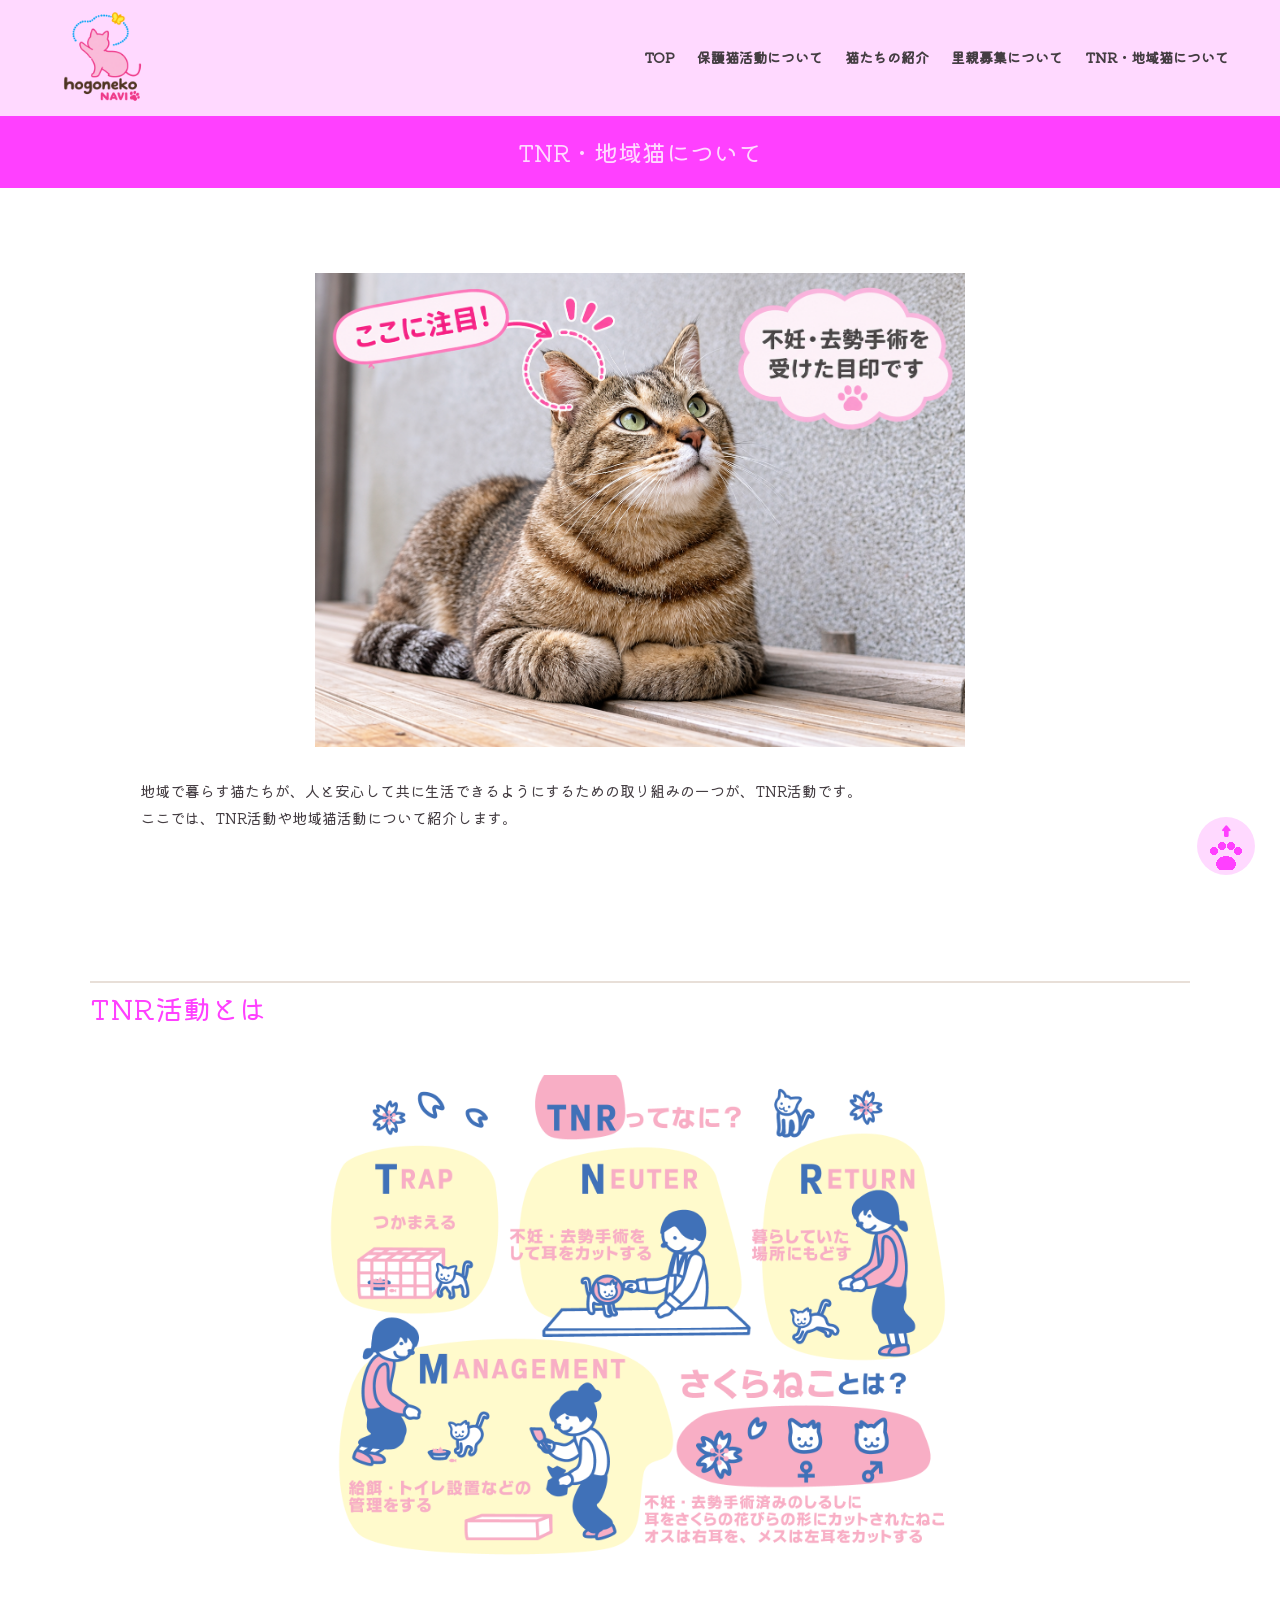
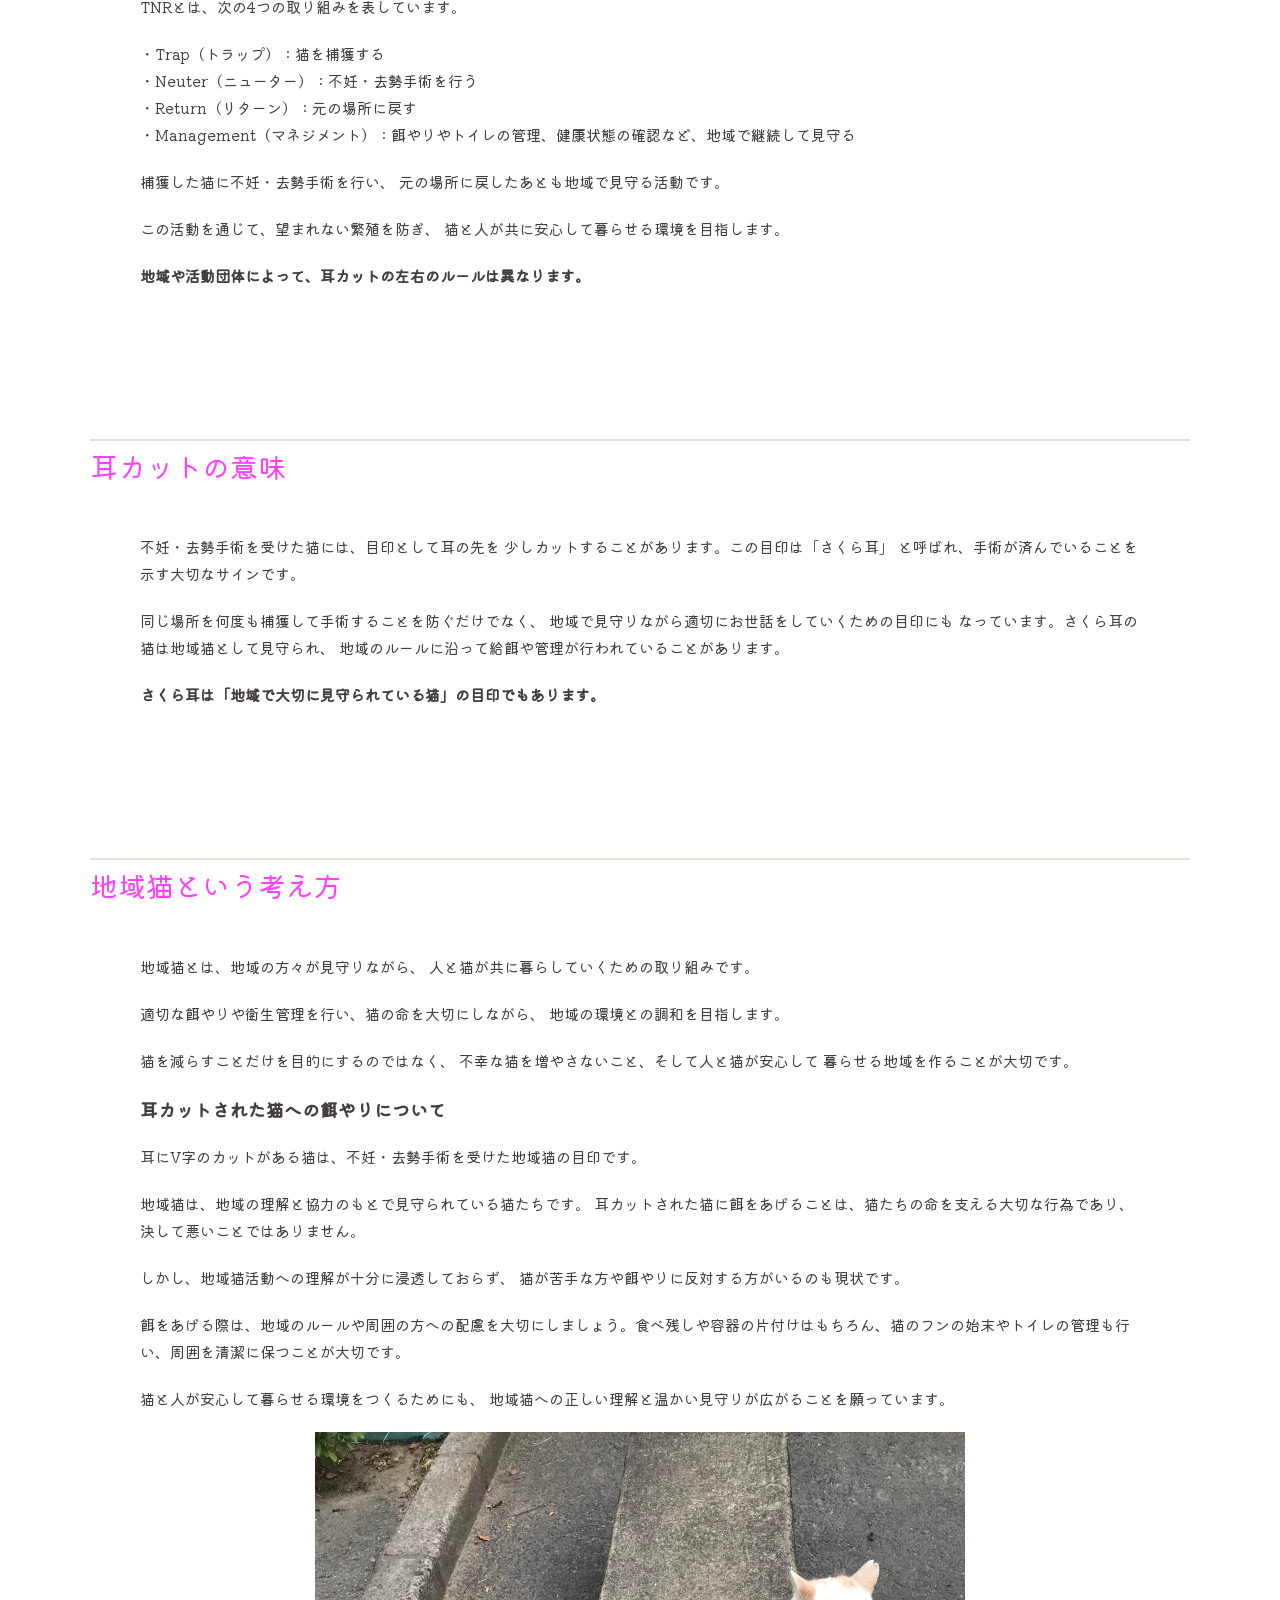
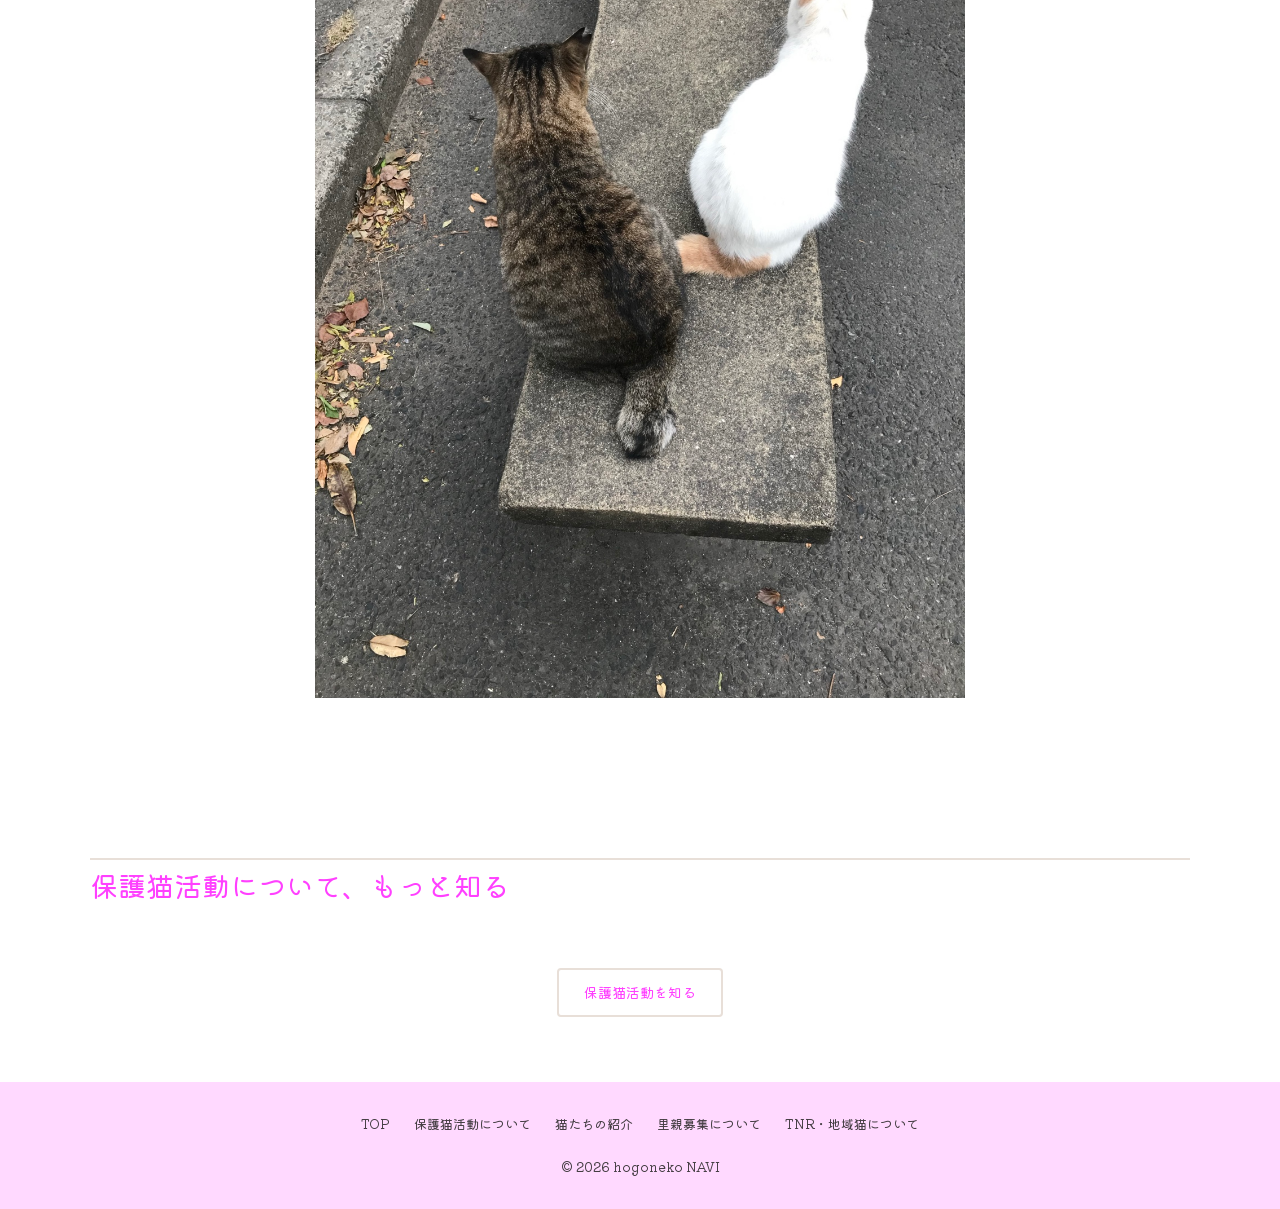
<file: tnr.html>
<!DOCTYPE html>
<html lang="ja">
<head>
  <meta charset="UTF-8">
  <meta name="viewport" content="width=device-width, initial-scale=1.0">

  <title>TNR・地域猫について｜hogoneko NAVI</title>

  <meta name="description" content="TNR活動や地域猫活動について解説します。地域で暮らす猫たちと人が共に安心して暮らせる環境づくりを考えます。">

  <link rel="icon" type="image/png" href="images/logo/favicon.png">

  <!-- OGP -->
  <meta property="og:title" content="TNR・地域猫について｜hogoneko NAVI">
  <meta property="og:description" content="TNR活動や地域猫活動について解説します。地域で暮らす猫たちと人が共に安心して暮らせる環境づくりを考えます。">
  <meta property="og:type" content="article">
  <meta property="og:url" content="https://hogonekonavi.github.io/tnr.html">
  <meta property="og:image" content="https://hogonekonavi.github.io/images/logo/ogp.png">
  <meta property="og:site_name" content="hogoneko NAVI">
  <meta property="og:locale" content="ja_JP">

  <!-- canonical -->
  <link rel="canonical" href="https://hogonekonavi.github.io/tnr.html">

  <!-- Google Fonts -->
  <link rel="preconnect" href="https://fonts.googleapis.com">
  <link rel="preconnect" href="https://fonts.gstatic.com" crossorigin>
  <link href="https://fonts.googleapis.com/css2?family=Kiwi+Maru:wght@300;400;500&display=swap" rel="stylesheet">

  <link rel="stylesheet" href="style.css">
</head>


<body>

  <!-- ヘッダー -->
  <header class="site-header">

    <a href="index.html" class="site-logo">
     <img src="images/logo/logo-cat.png" alt="hogoneko NAVI">
    </a>

    <!-- スマートフォン用メニューボタン -->
    <button
      class="menu-toggle"
      type="button"
      aria-label="メニューを開く"
      aria-expanded="false"
      aria-controls="global-nav">
      <span></span>
      <span></span>
      <span></span>
    </button>

    <!-- 共通ナビゲーション -->
    <nav class="global-nav" id="global-nav">
      <a href="index.html">TOP</a>
      <a href="activity.html">保護猫活動について</a>
      <a href="cats.html">猫たちの紹介</a>
      <a href="adoption.html">里親募集について</a>
      <a href="tnr.html">TNR・地域猫について</a>
    </nav>

  </header>

  
<main>

  <!-- ページタイトル -->
  <section class="page-heading">
    <h1>TNR・地域猫について</h1>
  </section>

  <!-- TNR活動の紹介写真 -->
  <section class="content-section">

    <img
      class="section-image"
      src="images/5-tnr/tnr1.png"
      alt="地域で暮らす猫"
    >

    <div class="section-text">
      <p>
        地域で暮らす猫たちが、人と安心して共に生活できるようにするための取り組みの一つが、TNR活動です。<br>ここでは、TNR活動や地域猫活動について紹介します。
      </p>
    </div>

  </section>

  <!-- TNR活動とは -->
  <section class="content-section">

    <h2>TNR活動とは</h2>

    <img
      class="section-image"
      src="images/5-tnr/tnr2.png"
      alt="TNR活動とさくらねこについての説明イラスト"
      loading="lazy"
    >

    <div class="section-text">

      <p>TNRとは、次の4つの取り組みを表しています。</p>

      <p>
  ・Trap（トラップ）：猫を捕獲する<br>
  ・Neuter（ニューター）：不妊・去勢手術を行う<br>
  ・Return（リターン）：元の場所に戻す<br>
  ・Management（マネジメント）：餌やりやトイレの管理、健康状態の確認など、地域で継続して見守る
</p>

      <p>
        捕獲した猫に不妊・去勢手術を行い、
        元の場所に戻したあとも地域で見守る活動です。
      </p>

      <p>
        この活動を通じて、望まれない繁殖を防ぎ、
        猫と人が共に安心して暮らせる環境を目指します。
      </p>

      <p>
    <strong>
      地域や活動団体によって、耳カットの左右のルールは異なります。
    </strong>
    </p>

    </div>

  </section>

  <!-- 耳カットの意味 -->
  <section class="content-section">

    <h2>耳カットの意味</h2>

    <div class="section-text">

      <p>
        不妊・去勢手術を受けた猫には、目印として耳の先を
        少しカットすることがあります。この目印は「さくら耳」
        と呼ばれ、手術が済んでいることを示す大切なサインです。
      </p>

      <p>
        同じ場所を何度も捕獲して手術することを防ぐだけでなく、
        地域で見守りながら適切にお世話をしていくための目印にも
        なっています。さくら耳の猫は地域猫として見守られ、
        地域のルールに沿って給餌や管理が行われていることがあります。
      </p>

      <p>
        <strong>
          さくら耳は「地域で大切に見守られている猫」の目印でもあります。
        </strong>
      </p>

    </div>

  </section>

  <!-- 地域猫という考え方 -->
  <section class="content-section">

    <h2>地域猫という考え方</h2>

    <div class="section-text">

      <p>
        地域猫とは、地域の方々が見守りながら、
        人と猫が共に暮らしていくための取り組みです。
      </p>

      <p>
        適切な餌やりや衛生管理を行い、猫の命を大切にしながら、
        地域の環境との調和を目指します。
      </p>

      <p>
        猫を減らすことだけを目的にするのではなく、
        不幸な猫を増やさないこと、そして人と猫が安心して
        暮らせる地域を作ることが大切です。
      </p>


      <h3>耳カットされた猫への餌やりについて</h3>

      <p>
        耳にV字のカットがある猫は、不妊・去勢手術を受けた地域猫の目印です。
      </p>

      <p>
        地域猫は、地域の理解と協力のもとで見守られている猫たちです。
        耳カットされた猫に餌をあげることは、猫たちの命を支える大切な行為であり、
        決して悪いことではありません。
      </p>

      <p>
        しかし、地域猫活動への理解が十分に浸透しておらず、
        猫が苦手な方や餌やりに反対する方がいるのも現状です。
      </p>

      <p>
        餌をあげる際は、地域のルールや周囲の方への配慮を大切にしましょう。食べ残しや容器の片付けはもちろん、猫のフンの始末やトイレの管理も行い、周囲を清潔に保つことが大切です。
      </p>

      <p>
        猫と人が安心して暮らせる環境をつくるためにも、
        地域猫への正しい理解と温かい見守りが広がることを願っています。
      </p>


    </div>

    <img
      class="section-image"
      src="images/5-tnr/tnr3.jpeg"
      alt="地域で暮らす猫たち"
      loading="lazy"
    >

  </section>

  <!-- 保護猫活動ページへのリンク -->
  <section class="content-section">
    <h2>保護猫活動について、もっと知る</h2>
    <a href="activity.html" class="more-button">
      保護猫活動を知る
    </a>
  </section>

</main>


  <!-- フッター -->
  <footer class="site-footer">

    <nav class="footer-nav">
      <a href="index.html">TOP</a>
      <a href="activity.html">保護猫活動について</a>
      <a href="cats.html">猫たちの紹介</a>
      <a href="adoption.html">里親募集について</a>
      <a href="tnr.html">TNR・地域猫について</a>
    </nav>

   <p>&copy; 2026 hogoneko NAVI</p>

    </footer>

  <script src="script.js"></script>

<a href="#" class="back-to-top" aria-label="ページ上部に戻る">
  <span class="paw-print" aria-hidden="true"></span>
</a>

</body>
</html>
</file>
<file: style.css>
/* ==========================
   基本設定
========================== */

* {
  box-sizing: border-box;
}

html {
  scroll-behavior: smooth;
}

body {
  margin: 0;
  font-family:
    "Kiwi Maru",
    "Yu Gothic",
    "Meiryo",
    sans-serif;
  color: #443D42;
  line-height: 1.8;
}

a {
  color: inherit;
  text-decoration: none;
}

img {
  max-width: 100%;
  height: auto;
}


/* ==========================
   ヘッダー
========================== */

.site-header {
  width: 100%;
  min-height: 90px;
  padding: 8px 4%;

  display: flex;
  justify-content: space-between;
  align-items: center;
  gap: 30px;

  background-color: #FFD9FF;
  position: relative;
  z-index: 100;
}

/* ロゴとサイト名 */

.site-logo {
  display: flex;
  align-items: center;
  gap: 12px;
  flex-shrink: 0;
}

.site-logo img {
  width: 100px;
  height: auto;
  object-fit: contain;
}

/* ナビゲーション */

.global-nav {
  display: flex;
  align-items: center;
  justify-content: flex-end;
  gap: 22px;
}

.global-nav a {
  font-size: 14px;
  font-weight: bold;
  white-space: nowrap;
  transition: color 0.3s;
}

.global-nav a:hover {
  color: #FF40FF;
  text-decoration: underline;
  text-decoration-color: #E8DFD8;
  text-decoration-thickness: 2px;
  text-underline-offset: 4px;
}

/* パソコンではメニューボタンを隠す */

.menu-toggle {
  display: none;
}


/* ==========================
   メインビジュアル
========================== */

/* =========================
   スライドショー全体
========================= */

.hero {
  position: relative;
  width: 100%;
  aspect-ratio: 1920 / 1272;
  overflow: hidden;
  padding: 0;
  color: #FFD9FF;
  text-align: center;
}

/* 各スライド */
.hero-slide {
  position: absolute;
  inset: 0;
  opacity: 0;
  visibility: hidden;
  transition: opacity 0.8s ease;
}

.hero-slide.active {
  opacity: 1;
  visibility: visible;
  z-index: 1;
}

/* スライド画像 */
.hero-slide img {
  display: block;
  width: 100%;
  height: 100%;
  object-fit: cover;
  object-position: center;
}

/* =========================
   画像に重ねる文字
========================= */

.hero-slide .hero-content {
  position: absolute;
  top: 50%;
  left: 50%;
  transform: translate(-50%, -50%);
  width: 90%;
  max-width: 850px;
  padding: 20px;
  z-index: 2;
}

.hero-text-box {
  display: table;
  max-width: 90%;
  margin: 0 auto 12px;
  padding: 8px 20px;
  background: rgba(233, 87, 155, 0.45);
  border-radius: 6px;
  box-sizing: border-box;
}

.hero-content h1 {
  margin: 0 0 15px;
  padding: 0;
  background: none;
  color: #FFD9FF;
  font-size: clamp(24px, 3.2vw, 42px);
  font-weight: 300;
  line-height: 1.1;
  letter-spacing: 0.04em;
}

/* 見出しの補足文字 */
.hero-content h1 .hero-subtitle {
  display: inline-block;
  font-size: 0.7em;
  line-height: 1.4;
}

.hero-content p {
  margin: 0 0 30px;
  padding: 0;
  background: none;
  color: #FFD9FF;
  font-size: clamp(14px, 1.8vw, 20px);
  line-height: 2;
}

/* 1枚目の説明文だけ調整 */
.hero-content p.hero-description {
  font-size: clamp(12px, 1.5vw, 18px);
  line-height: 1.5;
  margin-bottom: 15px;
}



/* =========================
   READ MORE・案内ボタン
========================= */

.hero-button {
  display: inline-block;
  min-width: 190px;
  padding: 10px 30px;
  border: 1px solid #FFD9FF;
  border-radius: 4px;
  color: #FFD9FF;
  font-size: 16px;
  text-decoration: none;
  transition: background-color 0.3s, color 0.3s;
}

.hero-button:hover {
  background-color: #FFD9FF;
  color: #443D42;
}

/* =========================
   左右の矢印
========================= */

.slide-arrow {
  position: absolute;
  top: 50%;
  transform: translateY(-50%);
  z-index: 3;
  width: 44px;
  height: 44px;
  border: none;
  border-radius: 50%;
  background: rgba(0, 0, 0, 0.45);
  color: #FFD9FF;
  font-size: 24px;
  cursor: pointer;
}

.slide-arrow.prev {
  left: 20px;
}

.slide-arrow.next {
  right: 20px;
}

/* =========================
   スライド切り替えインジケーター（横棒）
========================= */

/* PC用 */
.slide-indicators {
  position: absolute;
  bottom: 100px;
  left: 50%;
  transform: translateX(-50%);
  z-index: 4;

  display: flex;
  gap: 12px;
}

.slide-indicators button {
  width: 28px;
  height: 4px;
  padding: 0;

  border: none;
  border-radius: 0;
  background: #FFD9FF;

  cursor: pointer;
}

.slide-indicators button.active {
  background: #FF40FF;
}

/* ==========================
   コンテンツ
========================== */

.content-section {
  width: 100%;
  padding: 65px 5%;

  text-align: center;
  scroll-margin-top: 20px;
}

.content-section h2 {
  max-width: 1100px;
  margin: 0 auto 30px;
  padding: 0 0 12px;

  border-top: 2px solid #E8DFD8;

  color: #FF40FF;
  font-size: 28px;
  font-weight: 400;
  text-align: left;
}

/*.content-section:nth-of-type(even) {
  background-color: #fafaf6;
}

/* セクションの画像 */

.section-image {
  display: block;
  width: 100%;
  max-width: 650px;
  height: auto;

   margin: 20px auto 30px;
}

/* 紹介文 */

.section-text {
  max-width: 1000px;
  margin: 0 auto;

  text-align: left;
  font-size: 15px;
}

.section-text p {
  margin: 0 0 20px;
}

/* 詳細ページへのボタン */

.more-button {
  display: inline-block;
  margin: 15px 8px 0;
  padding: 10px 25px;

  border: 2px solid #E8DFD8;
  border-radius: 4px;

  color: #FF40FF;
  font-size: 14px;

  transition:
    background-color 0.3s,
    color 0.3s;
}

.more-button:hover {
  background-color: #FF40FF;
  color: #FFD9FF;
}


/* ==========================
   フッター
========================== */

.site-footer {
  padding: 30px 20px;
  background-color: #FFD9FF;
  text-align: center;
  font-size: 13px;
}

.footer-nav {
  display: flex;
  justify-content: center;
  flex-wrap: wrap;
  gap: 12px 24px;

  margin-bottom: 20px;
}

.footer-nav a:hover {
  color: #FF40FF;
  text-decoration: underline;
  text-decoration-color: #E8DFD8;
  text-decoration-thickness: 2px;
  text-underline-offset: 4px;
}

.site-footer p {
  margin: 0;
}


/* ==========================
   スマートフォン対応
========================== */

@media screen and (max-width: 900px) {

  .site-header {
    min-height: 75px;
    padding: 6px 5%;
    border-bottom: none;
    box-shadow: none;
  }

  .site-logo {
  font-size: 21px;
  gap: 8px;
}

.site-logo img {
    width: 90px;
    height: auto;
  }

  /* メニューボタン */

  .menu-toggle {
    display: flex;
    flex-direction: column;
    justify-content: center;
    gap: 6px;

    width: 44px;
    height: 44px;
    padding: 8px;

    border: none;
    background: transparent;
    cursor: pointer;
  }

  .menu-toggle span {
    display: block;
    width: 100%;
    height: 2px;

    background-color: #443D42;
  }

  /* ナビゲーション */

  .global-nav {
  display: flex;
  visibility: hidden;
  opacity: 0;
  transform: translateY(-10px);
  pointer-events: none;

  position: absolute;
  top: calc(100% - 1px);
  left: 0;
  width: 100%;
  padding: 10px 5% 22px;

  flex-direction: column;
  align-items: stretch;
  gap: 0;

  background-color: #FFD9FF;
  box-shadow: 0 5px 10px rgba(0, 0, 0, 0.08);

  transition:
  opacity 0.9s ease,
  transform 0.9s ease,
  visibility 0.9s;
}

.global-nav.is-open {
  visibility: visible;
  opacity: 1;
  transform: translateY(0);
  pointer-events: auto;
}

  .global-nav a {
  padding: 13px 5px;
  border-bottom: none;
  font-size: 15px;
}

  /* メインビジュアル */

.hero {
  min-height: 0;
  aspect-ratio: 4 / 3;
}

  .hero-content {
    padding: 45px 15px;
  }

  .hero-content h1 {
    font-size: clamp(27px, 6vw, 38px);
  }

  .hero-content p {
    font-size: 15px;
  }

  .content-section {
    padding: 50px 6%;
  }

  .content-section h2 {
    font-size: 23px;
  }

  .section-text {
    font-size: 14px;
  }

  .footer-nav {
    flex-direction: column;
    gap: 8px;
  }

}


/* ==========================
   小さなスマートフォン
========================== */

@media screen and (max-width: 480px) {

  .site-logo {
  font-size: 19px;
}

.site-logo img {
    width: 80px;
    height: auto;
  }

  .hero-content h1 {
    font-size: 27px;
  }

  .hero-content p {
    font-size: 14px;
  }

  .hero-button {
    min-width: 165px;
    font-size: 14px;
  }

  .content-section h2 {
    font-size: 21px;
  }

}


/* 各ページのタイトル帯 */
.page-heading {
  width: 100%;
  padding: 18px 15px;
  background-color: #FF40FF; /* 仮の色。あとで変更 */
  color: #FFD9FF;
  text-align: center;
  box-sizing: border-box;
}

.page-heading h1 {
  margin: 0;
  font-size: 24px;
  font-weight: 400;
  line-height: 1.5;
}

html {
  scroll-behavior: smooth;
}

.back-to-top {
  position: fixed;
  right: 25px;
  bottom: 25px;
  width: 58px;
  height: 58px;
  border-radius: 50%;
  background-color: #FFD9FF;
  display: flex;
  align-items: center;
  justify-content: center;
  z-index: 999;
  text-decoration: none;
  font-size: 30px;
  transition: opacity 0.3s;
}

/* ピンクの猫の肉球 */
.paw-print {
  position: absolute;
  bottom: 5px;
  left: 50%;
  transform: translateX(-50%);
  width: 36px;
  height: 28px;
  background:
    radial-gradient(ellipse 10px 8px at 18px 22px, #FF40FF 98%, transparent 100%),
    radial-gradient(circle 4px at 6px 9px, #FF40FF 98%, transparent 100%),
    radial-gradient(circle 4px at 14px 4px, #FF40FF 98%, transparent 100%),
    radial-gradient(circle 4px at 23px 4px, #FF40FF 98%, transparent 100%),
    radial-gradient(circle 4px at 30px 9px, #FF40FF 98%, transparent 100%);
}

/* 上向き矢印 */
.back-to-top::after {
  content: "⬆";
  position: absolute;
  top: 5px;
  left: 50%;
  transform: translateX(-50%);
  color: #FF40FF;
  font-size: 16px;
  font-weight: bold;
  line-height: 1;
}

.back-to-top:hover {
  opacity: 0.75;
}

/* =========================
   スマートフォン用（600px以下）
========================= */

@media screen and (max-width: 600px) {

  /* スライド全体 */
  .hero {
    min-height: 0;
    aspect-ratio: 4 / 3;
  }

  /* 文字・ボタンの配置 */
  .hero-content {
    width: 86%;
    padding: 10px;
  }

  .hero-slide .hero-content {
    top: 40%;
  }

  /* ピンクの文字ボックス */
  .hero-text-box {
    padding: 8px 20px;
  }

  /* 見出し */
  .hero-content h1 {
    font-size: clamp(24px, 6vw, 27px);
    margin-bottom: 12px;
  }

  /* 説明文 */
  .hero-content p {
    font-size: 14px;
    line-height: 1.2;
    margin-bottom: 9px;
  }

  /* 1枚目の説明文 */
  .hero-content p.hero-description {
    font-size: 12px;
    line-height: 1.2;
    margin-bottom: 9px;
  }

  /* 案内ボタン */
  .hero-button {
    min-width: 0;
    padding: 8px 20px;
    font-size: 14px;
    margin-top: 10px;
  }

  /* 左右の矢印 */
  .slide-arrow {
    width: 36px;
    height: 36px;
    font-size: 20px;
  }
  
  .slide-arrow.prev {
    left: 8px;
  }

  .slide-arrow.next {
    right: 8px;
  }

  /* 横棒の位置 */
  .slide-indicators {
    bottom: 25px;
  }

  /* スライド画像 */
  .hero-slide img {
    object-fit: cover;
    object-position: center center;
  }

  /* ページタイトル帯 */
  .page-heading {
    padding: 15px 10px;
  }

  .page-heading h1 {
    font-size: 20px;
  }
}

/* PC：READ MOREボタンの位置調整 */
@media screen and (min-width: 901px) {
  .hero-button {
    position: relative;
    top: 75px;
  }
}

/* PC：里親募集の手順リスト */
@media screen and (min-width: 901px) {
  .adoption-steps {
    padding-left: 30px;
    max-width: 850px;
    margin: 0 auto;
  }

  .adoption-steps li {
    padding-left: 5px;
  }
}

/* PC：リストの点と文章の間隔を調整 */
@media screen and (min-width: 901px) {
  .content-section ul {
    display: inline-block;
    text-align: left;
    padding-left: 1.5em;
  }

  .content-section li {
    padding-left: 3px;
  }
}
</file>
